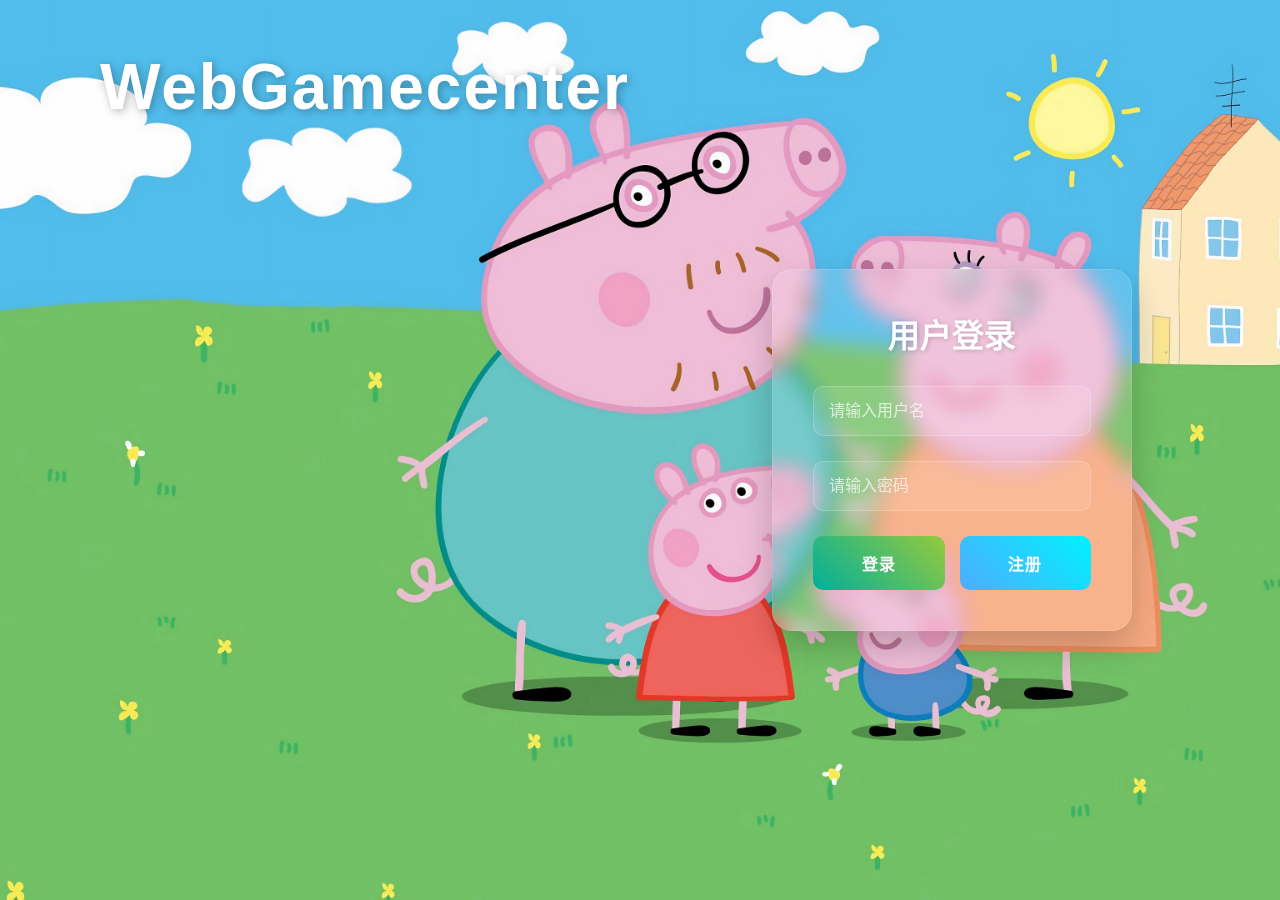
<file: index.html>
<!DOCTYPE html>
<html lang="zh-CN">
<head>
    <meta charset="UTF-8">
    <meta name="viewport" content="width=device-width, initial-scale=1.0">
    <title>登录界面</title>
    <link rel="stylesheet" href="style.css">
    <style>
        /* 模态框样式 */
        .modal {
            display: none;
            position: fixed;
            z-index: 1000;
            left: 0;
            top: 0;
            width: 100%;
            height: 100%;
            background-color: rgba(0, 0, 0, 0.5);
            backdrop-filter: blur(5px);
        }
        
        .modal-content {
            background: rgba(255, 255, 255, 0.1);
            backdrop-filter: blur(10px);
            margin: 10% auto;
            padding: 30px;
            width: 400px;
            border-radius: 20px;
            box-shadow: 0 15px 35px rgba(0, 0, 0, 0.2);
            border: 1px solid rgba(255, 255, 255, 0.1);
            animation: fadeIn 0.3s ease-out;
            position: relative;
        }
        
        .close {
            position: absolute;
            right: 20px;
            top: 15px;
            color: white;
            font-size: 28px;
            font-weight: bold;
            cursor: pointer;
        }
        
        .close:hover {
            color: rgba(255, 255, 255, 0.7);
        }
        
        @keyframes fadeIn {
            from {opacity: 0; transform: translateY(-20px);}
            to {opacity: 1; transform: translateY(0);}
        }
    </style>
</head>
<body>
    <h1 class="game-title">WebGamecenter</h1>
    <div class="login-container">
        <div class="login-box">
            <h2>用户登录</h2>
            <form class="login-form" id="loginForm">
                <div class="form-group">
                    <input type="text" id="username" placeholder="请输入用户名" required>
                </div>
                <div class="form-group">
                    <input type="password" id="password" placeholder="请输入密码" required>
                </div>
                <div class="button-group">
                    <button type="submit" class="login-btn">登录</button>
                    <button type="button" class="register-btn">注册</button>
                </div>
            </form>
            <script>
                document.getElementById('loginForm').addEventListener('submit', function(e) {
                    e.preventDefault();
                    const username = document.getElementById('username').value;
                    const password = document.getElementById('password').value;
                    
                    // 添加登录验证逻辑
                    // 检查是否是管理员账号
                    if (username === 'root' && password === 'root123') {
                        // 管理员账号，跳转到后台管理页面
                        window.location.href = 'admin.html';
                    } else {
                        // 普通用户，跳转到导航页面，并传递用户名参数
                        window.location.href = `navigation.html?username=${encodeURIComponent(username)}`;
                    }
                });
            </script>
        </div>
    </div>
    
    <!-- 注册模态框 -->
    <div id="registerModal" class="modal">
        <div class="modal-content">
            <span class="close">&times;</span>
            <h2>用户注册</h2>
            <form id="registerForm">
                <div class="form-group">
                    <input type="text" id="reg-username" placeholder="请输入用户名" required>
                </div>
                <div class="form-group">
                    <input type="password" id="reg-password" placeholder="请输入密码" required>
                </div>
                <div class="form-group">
                    <input type="email" id="reg-email" placeholder="请输入邮箱地址" required>
                </div>
                <div class="button-group">
                    <button type="submit" class="login-btn">提交注册</button>
                </div>
            </form>
        </div>
    </div>
    
    <script>
        // 获取模态框元素
        const modal = document.getElementById('registerModal');
        const closeBtn = document.querySelector('.close');
        const registerBtn = document.querySelector('.register-btn');
        
        // 点击注册按钮打开模态框
        registerBtn.addEventListener('click', function() {
            modal.style.display = 'block';
        });
        
        // 点击关闭按钮关闭模态框
        closeBtn.addEventListener('click', function() {
            modal.style.display = 'none';
        });
        
        // 点击模态框外部关闭模态框
        window.addEventListener('click', function(event) {
            if (event.target == modal) {
                modal.style.display = 'none';
            }
        });
        
        // 注册表单提交处理
        document.getElementById('registerForm').addEventListener('submit', function(e) {
            e.preventDefault();
            const username = document.getElementById('reg-username').value;
            const password = document.getElementById('reg-password').value;
            const email = document.getElementById('reg-email').value;
            
            // 这里可以添加注册验证逻辑和数据处理
            alert(`注册成功！\n用户名: ${username}\n邮箱: ${email}`);
            
            // 关闭模态框
            modal.style.display = 'none';
        });
    </script>
</body>
</html>
</file>
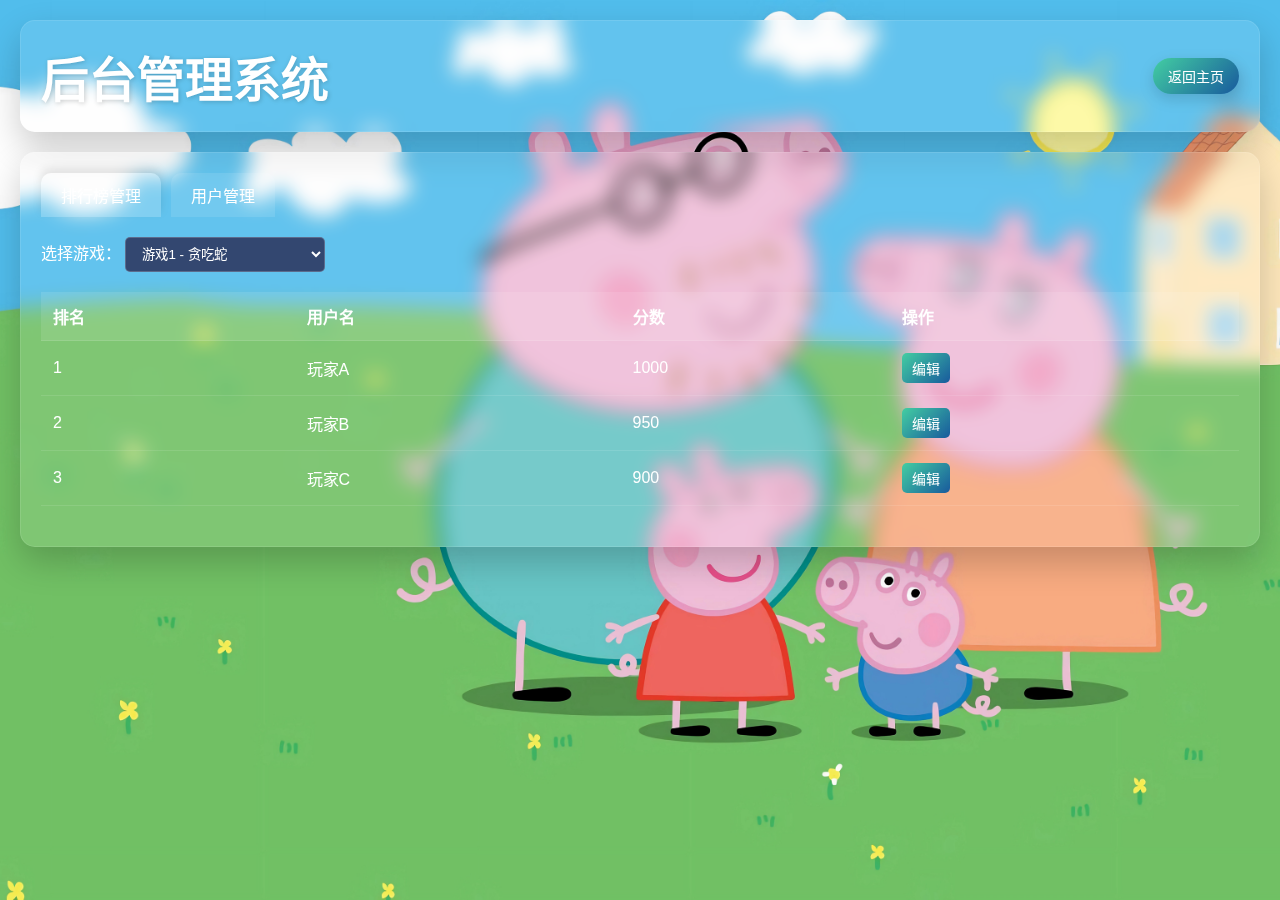
<file: admin.html>
<!DOCTYPE html>
<html lang="zh-CN">
<head>
    <meta charset="UTF-8">
    <meta name="viewport" content="width=device-width, initial-scale=1.0">
    <title>后台管理</title>
    <style>
        * {
            margin: 0;
            padding: 0;
            box-sizing: border-box;
        }

        body {
            font-family: 'Microsoft YaHei', sans-serif;
            background: url('background.jpeg') no-repeat center center fixed;
            background-size: cover;
            min-height: 100vh;
            padding: 20px;
            overflow-x: hidden;
        }

        .admin-container {
            display: grid;
            grid-template-columns: 1fr;
            gap: 20px;
            max-width: 1600px;
            margin: 0 auto;
            padding-bottom: 20px;
        }

        .admin-header {
            background: rgba(255, 255, 255, 0.1);
            backdrop-filter: blur(10px);
            padding: 20px;
            border-radius: 15px;
            box-shadow: 0 15px 35px rgba(0, 0, 0, 0.2);
            text-align: left;
            font-size: 24px;
            color: white;
            font-weight: 500;
            border: 1px solid rgba(255, 255, 255, 0.1);
            text-shadow: 1px 1px 5px rgba(0, 0, 0, 0.2);
            display: flex;
            justify-content: space-between;
            align-items: center;
        }

        .back-btn {
            background: linear-gradient(135deg, #43cea2, #185a9d);
            color: white;
            border: none;
            padding: 8px 15px;
            border-radius: 20px;
            cursor: pointer;
            font-size: 14px;
            transition: all 0.3s ease;
            box-shadow: 0 5px 15px rgba(0, 0, 0, 0.15);
        }

        .back-btn:hover {
            transform: translateY(-2px);
            box-shadow: 0 8px 20px rgba(0, 0, 0, 0.2);
        }

        .admin-section {
            background: rgba(255, 255, 255, 0.1);
            backdrop-filter: blur(10px);
            padding: 20px;
            border-radius: 15px;
            box-shadow: 0 15px 35px rgba(0, 0, 0, 0.2);
            border: 1px solid rgba(255, 255, 255, 0.1);
            color: white;
        }

        .admin-section h2 {
            margin-bottom: 20px;
            font-size: 20px;
            color: white;
            border-bottom: 1px solid rgba(255, 255, 255, 0.2);
            padding-bottom: 10px;
        }

        .tabs {
            display: flex;
            margin-bottom: 20px;
        }

        .tab-btn {
            background: rgba(255, 255, 255, 0.1);
            border: none;
            padding: 10px 20px;
            margin-right: 10px;
            border-radius: 10px 10px 0 0;
            cursor: pointer;
            color: white;
            font-size: 16px;
            transition: all 0.3s ease;
        }

        .tab-btn.active {
            background: rgba(255, 255, 255, 0.2);
            box-shadow: 0 -5px 10px rgba(0, 0, 0, 0.1);
        }

        .tab-content {
            display: none;
        }

        .tab-content.active {
            display: block;
        }

        table {
            width: 100%;
            border-collapse: collapse;
            margin-bottom: 20px;
        }

        th, td {
            padding: 12px;
            text-align: left;
            border-bottom: 1px solid rgba(255, 255, 255, 0.1);
        }

        th {
            background: rgba(255, 255, 255, 0.1);
            font-weight: 600;
        }

        .edit-btn, .save-btn {
            background: linear-gradient(135deg, #43cea2, #185a9d);
            color: white;
            border: none;
            padding: 5px 10px;
            border-radius: 5px;
            cursor: pointer;
            font-size: 14px;
            margin-right: 5px;
            transition: all 0.3s ease;
        }

        .edit-btn:hover, .save-btn:hover {
            transform: translateY(-2px);
            box-shadow: 0 5px 15px rgba(0, 0, 0, 0.1);
        }

        .user-list, .leaderboard-editor {
            max-height: 500px;
            overflow-y: auto;
        }

        input[type="text"], input[type="number"] {
            background: rgba(255, 255, 255, 0.1);
            border: 1px solid rgba(255, 255, 255, 0.2);
            padding: 8px 12px;
            border-radius: 5px;
            color: white;
            width: 200px;
        }

        .game-selector {
            margin-bottom: 20px;
        }

        .game-selector select {
            background: rgba(40, 40, 80, 0.8);
            border: 1px solid rgba(255, 255, 255, 0.2);
            padding: 8px 12px;
            border-radius: 5px;
            color: white;
            width: 200px;
        }
    </style>
</head>
<body>
    <div class="admin-container">
        <header class="admin-header">
            <h1>后台管理系统</h1>
            <button class="back-btn" onclick="window.location.href='navigation.html'">返回主页</button>
        </header>

        <section class="admin-section">
            <div class="tabs">
                <button class="tab-btn active" data-tab="leaderboard">排行榜管理</button>
                <button class="tab-btn" data-tab="users">用户管理</button>
            </div>

            <!-- 排行榜管理 -->
            <div id="leaderboard" class="tab-content active">
                <div class="game-selector">
                    <label for="game-select">选择游戏：</label>
                    <select id="game-select">
                        <option value="game1">游戏1 - 贪吃蛇</option>
                        <option value="game2">游戏2 - 扫雷</option>
                        <option value="game3">游戏3 - 俄罗斯方块</option>
                        <option value="game4">游戏4 - 射击训练</option>
                        <option value="game5">游戏5 - 平衡球</option>
                    </select>
                </div>

                <div class="leaderboard-editor">
                    <table id="leaderboard-table">
                        <thead>
                            <tr>
                                <th>排名</th>
                                <th>用户名</th>
                                <th>分数</th>
                                <th>操作</th>
                            </tr>
                        </thead>
                        <tbody>
                            <!-- 排行榜数据将通过JavaScript动态生成 -->
                        </tbody>
                    </table>
                </div>
            </div>

            <!-- 用户管理 -->
            <div id="users" class="tab-content">
                <div class="user-list">
                    <table id="user-table">
                        <thead>
                            <tr>
                                <th>ID</th>
                                <th>用户名</th>
                                <th>密码</th>
                                <th>邮箱</th>
                                <th>注册时间</th>
                            </tr>
                        </thead>
                        <tbody>
                            <!-- 用户数据将通过JavaScript动态生成 -->
                        </tbody>
                    </table>
                </div>
            </div>
        </section>
    </div>

    <script>
        // 模拟数据 - 实际应用中应该从服务器获取
        const leaderboardData = {
            game1: [
                { rank: 1, username: "玩家A", score: 1000 },
                { rank: 2, username: "玩家B", score: 950 },
                { rank: 3, username: "玩家C", score: 900 }
            ],
            game2: [
                { rank: 1, username: "玩家D", score: 880 },
                { rank: 2, username: "玩家E", score: 820 },
                { rank: 3, username: "玩家F", score: 780 }
            ],
            game3: [
                { rank: 1, username: "玩家G", score: 920 },
                { rank: 2, username: "玩家H", score: 850 },
                { rank: 3, username: "玩家I", score: 800 }
            ],
            game4: [
                { rank: 1, username: "玩家J", score: 960 },
                { rank: 2, username: "玩家K", score: 890 },
                { rank: 3, username: "玩家L", score: 840 }
            ],
            game5: [
                { rank: 1, username: "玩家M", score: 930 },
                { rank: 2, username: "玩家N", score: 870 },
                { rank: 3, username: "玩家O", score: 810 }
            ]
        };

        // 模拟用户数据
        const userData = [
            { id: 1, username: "user1", password: "password1", email: "user1@example.com", registerDate: "2023-01-15" },
            { id: 2, username: "user2", password: "password2", email: "user2@example.com", registerDate: "2023-02-20" },
            { id: 3, username: "user3", password: "password3", email: "user3@example.com", registerDate: "2023-03-10" },
            { id: 4, username: "user4", password: "password4", email: "user4@example.com", registerDate: "2023-04-05" },
            { id: 5, username: "user5", password: "password5", email: "user5@example.com", registerDate: "2023-05-12" }
        ];

        // 初始化页面
        document.addEventListener('DOMContentLoaded', function() {
            // 标签切换功能
            const tabBtns = document.querySelectorAll('.tab-btn');
            const tabContents = document.querySelectorAll('.tab-content');

            tabBtns.forEach(btn => {
                btn.addEventListener('click', function() {
                    const tabId = this.getAttribute('data-tab');
                    
                    // 移除所有活动类
                    tabBtns.forEach(btn => btn.classList.remove('active'));
                    tabContents.forEach(content => content.classList.remove('active'));
                    
                    // 添加活动类到当前标签
                    this.classList.add('active');
                    document.getElementById(tabId).classList.add('active');
                });
            });

            // 加载排行榜数据
            loadLeaderboardData('game1');
            
            // 游戏选择器事件
            document.getElementById('game-select').addEventListener('change', function() {
                loadLeaderboardData(this.value);
            });

            // 加载用户数据
            loadUserData();
        });

        // 加载排行榜数据
        function loadLeaderboardData(gameId) {
            const tableBody = document.querySelector('#leaderboard-table tbody');
            tableBody.innerHTML = '';
            
            leaderboardData[gameId].forEach((entry, index) => {
                const row = document.createElement('tr');
                row.innerHTML = `
                    <td>${entry.rank}</td>
                    <td>
                        <span class="display-value">${entry.username}</span>
                        <input type="text" class="edit-value" value="${entry.username}" style="display:none">
                    </td>
                    <td>
                        <span class="display-value">${entry.score}</span>
                        <input type="number" class="edit-value" value="${entry.score}" style="display:none">
                    </td>
                    <td>
                        <button class="edit-btn">编辑</button>
                        <button class="save-btn" style="display:none">保存</button>
                    </td>
                `;
                tableBody.appendChild(row);
                
                // 添加编辑功能
                const editBtn = row.querySelector('.edit-btn');
                const saveBtn = row.querySelector('.save-btn');
                const displayValues = row.querySelectorAll('.display-value');
                const editValues = row.querySelectorAll('.edit-value');
                
                editBtn.addEventListener('click', function() {
                    displayValues.forEach(val => val.style.display = 'none');
                    editValues.forEach(val => val.style.display = 'block');
                    editBtn.style.display = 'none';
                    saveBtn.style.display = 'inline-block';
                });
                
                saveBtn.addEventListener('click', function() {
                    const newUsername = editValues[0].value;
                    const newScore = parseInt(editValues[1].value);
                    
                    // 更新显示值
                    displayValues[0].textContent = newUsername;
                    displayValues[1].textContent = newScore;
                    
                    // 更新数据源
                    const gameId = document.getElementById('game-select').value;
                    const currentEntry = leaderboardData[gameId][index];
                    currentEntry.username = newUsername;
                    currentEntry.score = newScore;
                    
                    // 隐藏编辑界面
                    displayValues.forEach(val => val.style.display = 'block');
                    editValues.forEach(val => val.style.display = 'none');
                    editBtn.style.display = 'inline-block';
                    saveBtn.style.display = 'none';
                    
                    // 提示保存成功
                    alert('排行榜数据已更新！');
                });
            });
        }
        
        // 加载用户数据
        function loadUserData() {
            const tableBody = document.querySelector('#user-table tbody');
            tableBody.innerHTML = '';
            
            userData.forEach(user => {
                const row = document.createElement('tr');
                row.innerHTML = `
                    <td>${user.id}</td>
                    <td>${user.username}</td>
                    <td>${user.password}</td>
                    <td>${user.email}</td>
                    <td>${user.registerDate}</td>
                `;
                tableBody.appendChild(row);
            });
        }
    </script>
</body>
</html>
</file>
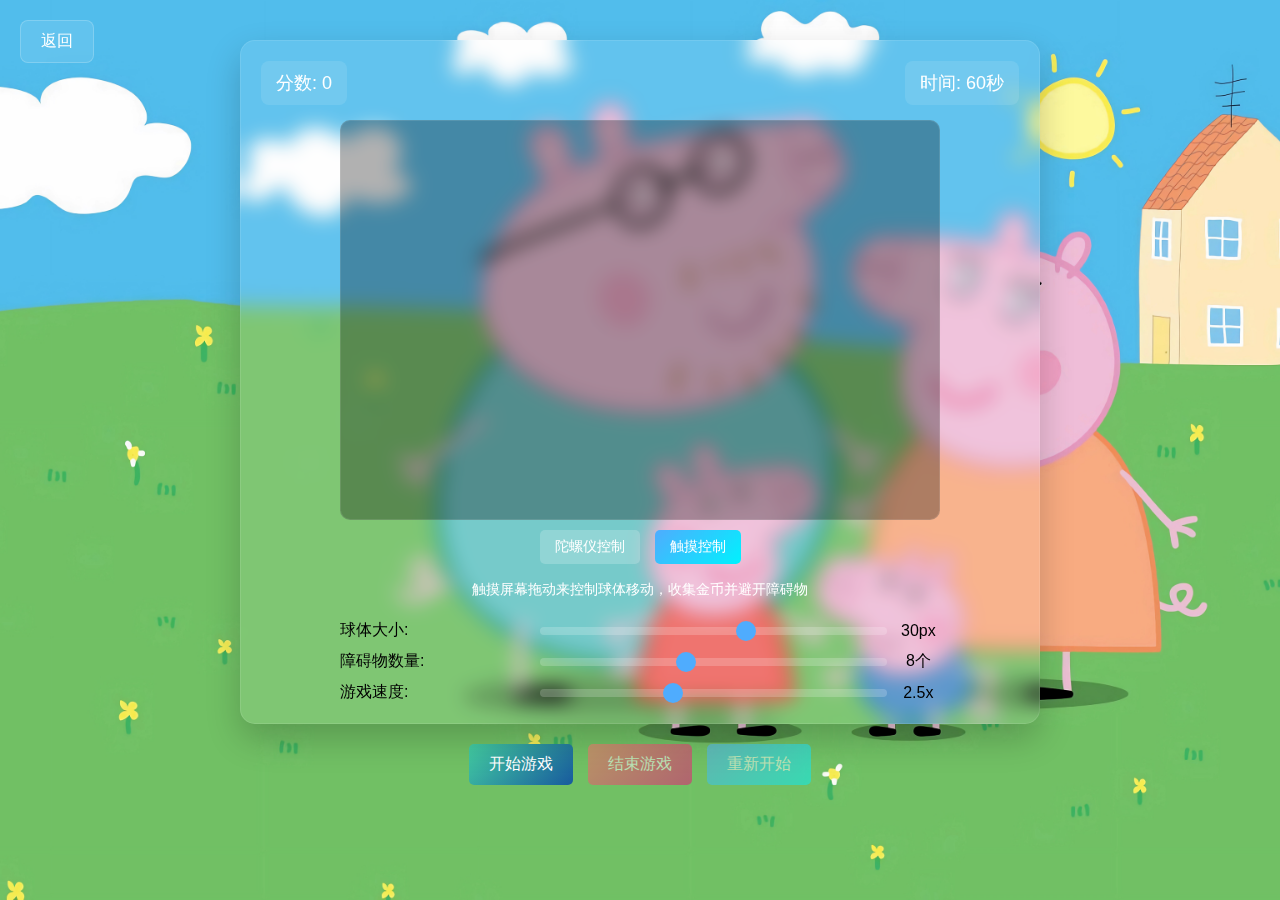
<file: balance-ball.html>
<!DOCTYPE html>
<html lang="zh">
<head>
    <meta charset="UTF-8">
    <meta name="viewport" content="width=device-width, initial-scale=1.0">
    <title>平衡球游戏</title>
    <link rel="stylesheet" href="game-common.css">
    <style>
        .game-container {
            width: 80%;
            max-width: 800px;
            display: flex;
            flex-direction: column;
            align-items: center;
        }

        .game-board {
            width: 600px;
            height: 400px;
            background: rgba(0, 0, 0, 0.3);
            border-radius: 10px;
            position: relative;
            overflow: hidden;
            border: 1px solid rgba(255, 255, 255, 0.1);
        }

        .ball {
            position: absolute;
            width: 30px;
            height: 30px;
            background: radial-gradient(circle, #5eafff 0%, #0078ff 70%, #004a99 100%);
            border-radius: 50%;
            box-shadow: 0 0 10px rgba(0, 120, 255, 0.7);
            transform: translate(-50%, -50%);
            z-index: 10;
        }

        .obstacle {
            position: absolute;
            background: rgba(255, 0, 0, 0.7);
            border-radius: 5px;
            box-shadow: 0 0 5px rgba(255, 0, 0, 0.5);
        }

        .coin {
            position: absolute;
            width: 20px;
            height: 20px;
            background: radial-gradient(circle, #ffee5e 0%, #ffcc00 70%, #b38f00 100%);
            border-radius: 50%;
            box-shadow: 0 0 10px rgba(255, 204, 0, 0.7);
            transform: translate(-50%, -50%);
            z-index: 5;
        }

        .game-controls {
            display: flex;
            justify-content: center;
            gap: 15px;
            margin-top: 20px;
            width: 100%;
        }

        .control-btn {
            padding: 10px 20px;
            border: none;
            border-radius: 5px;
            font-size: 16px;
            cursor: pointer;
            transition: all 0.3s ease;
            color: white;
        }

        .control-btn:disabled {
            opacity: 0.5;
            cursor: not-allowed;
        }

        .difficulty-settings {
            display: flex;
            flex-direction: column;
            gap: 10px;
            margin-top: 20px;
            width: 100%;
            max-width: 600px;
        }

        .setting-group {
            display: flex;
            justify-content: space-between;
            align-items: center;
        }

        .setting-label {
            font-size: 16px;
            width: 200px;
        }

        .setting-control {
            flex-grow: 1;
            display: flex;
            align-items: center;
            gap: 10px;
        }

        input[type="range"] {
            width: 100%;
            height: 8px;
            -webkit-appearance: none;
            background: rgba(255, 255, 255, 0.2);
            border-radius: 5px;
            outline: none;
        }

        input[type="range"]::-webkit-slider-thumb {
            -webkit-appearance: none;
            width: 20px;
            height: 20px;
            border-radius: 50%;
            background: #4facfe;
            cursor: pointer;
        }

        .value-display {
            width: 50px;
            text-align: center;
            font-size: 16px;
        }

        .control-mode {
            display: flex;
            justify-content: center;
            gap: 15px;
            margin-top: 10px;
            width: 100%;
        }

        .mode-btn {
            padding: 8px 15px;
            border: none;
            border-radius: 5px;
            font-size: 14px;
            cursor: pointer;
            transition: all 0.3s ease;
            color: white;
            background: rgba(255, 255, 255, 0.2);
        }

        .mode-btn.active {
            background: linear-gradient(135deg, #4facfe, #00f2fe);
        }

        .controls-info {
            color: white;
            text-align: center;
            margin-top: 15px;
            font-size: 14px;
            line-height: 1.5;
        }

        @media (max-width: 768px) {
            .game-container {
                width: 95%;
            }
            .game-board {
                width: 100%;
                height: 300px;
            }
        }
    </style>
</head>
<body>
    <button class="back-btn" onclick="window.location.href='navigation.html'">返回</button>
    <div class="game-container">
        <div class="game-info">
            <div class="info-box">分数: <span id="score">0</span></div>
            <div class="info-box">时间: <span id="timer">60</span>秒</div>
        </div>
        <div class="game-board" id="gameBoard"></div>
        <div class="control-mode">
            <button class="mode-btn active" id="gyroBtn">陀螺仪控制</button>
            <button class="mode-btn" id="touchBtn">触摸控制</button>
        </div>
        <div class="controls-info" id="controlsInfo">
            倾斜设备来控制球体移动，收集金币并避开障碍物
        </div>
        <div class="difficulty-settings">
            <div class="setting-group">
                <div class="setting-label">球体大小:</div>
                <div class="setting-control">
                    <input type="range" id="ballSizeRange" min="15" max="40" value="30">
                    <div class="value-display"><span id="ballSizeValue">30</span>px</div>
                </div>
            </div>
            <div class="setting-group">
                <div class="setting-label">障碍物数量:</div>
                <div class="setting-control">
                    <input type="range" id="obstacleCountRange" min="3" max="15" value="8">
                    <div class="value-display"><span id="obstacleCountValue">8</span>个</div>
                </div>
            </div>
            <div class="setting-group">
                <div class="setting-label">游戏速度:</div>
                <div class="setting-control">
                    <input type="range" id="gameSpeedRange" min="1" max="5" step="0.5" value="2.5">
                    <div class="value-display"><span id="gameSpeedValue">2.5</span>x</div>
                </div>
            </div>
        </div>
    </div>
    <div class="game-controls">
        <button class="control-btn start-btn" id="startBtn">开始游戏</button>
        <button class="control-btn end-btn" id="endBtn" disabled>结束游戏</button>
        <button class="control-btn restart-btn" id="restartBtn" disabled>重新开始</button>
    </div>

    <script>
        // DOM 元素
        const gameBoard = document.getElementById('gameBoard');
        const scoreElement = document.getElementById('score');
        const timerElement = document.getElementById('timer');
        const startBtn = document.getElementById('startBtn');
        const endBtn = document.getElementById('endBtn');
        const restartBtn = document.getElementById('restartBtn');
        const ballSizeRange = document.getElementById('ballSizeRange');
        const ballSizeValue = document.getElementById('ballSizeValue');
        const obstacleCountRange = document.getElementById('obstacleCountRange');
        const obstacleCountValue = document.getElementById('obstacleCountValue');
        const gameSpeedRange = document.getElementById('gameSpeedRange');
        const gameSpeedValue = document.getElementById('gameSpeedValue');
        const gyroBtn = document.getElementById('gyroBtn');
        const touchBtn = document.getElementById('touchBtn');
        const controlsInfo = document.getElementById('controlsInfo');

        // 游戏状态
        let score = 0;
        let timeLeft = 60;
        let gameStarted = false;
        let timerInterval = null;
        let animationFrameId = null;
        let lastTimestamp = 0;
        let ballSize = 30;
        let obstacleCount = 8;
        let gameSpeed = 2.5;
        let useGyro = true;
        let ball = null;
        let obstacles = [];
        let coins = [];
        let gyroSupported = false;
        let gyroData = { x: 0, y: 0 };
        let touchData = { x: null, y: null };

        // 检测设备是否支持陀螺仪
        function checkGyroSupport() {
            return new Promise((resolve) => {
                if (window.DeviceOrientationEvent) {
                    // 对于iOS 13+，需要请求权限
                    if (typeof DeviceOrientationEvent.requestPermission === 'function') {
                        resolve('ios');
                    } else {
                        // 其他支持陀螺仪的设备
                        window.addEventListener('deviceorientation', function(event) {
                            if (event.beta !== null && event.gamma !== null) {
                                resolve('supported');
                            } else {
                                resolve('not-supported');
                            }
                        }, { once: true });
                        
                        // 如果5秒内没有收到陀螺仪事件，则认为不支持
                        setTimeout(() => {
                            resolve('not-supported');
                        }, 5000);
                    }
                } else {
                    resolve('not-supported');
                }
            });
        }

        // 请求iOS设备的陀螺仪权限
        async function requestIOSPermission() {
            try {
                const response = await DeviceOrientationEvent.requestPermission();
                return response === 'granted';
            } catch (error) {
                console.error('获取陀螺仪权限失败:', error);
                return false;
            }
        }

        // 初始化陀螺仪
        async function initGyro() {
            const gyroStatus = await checkGyroSupport();
            
            if (gyroStatus === 'ios') {
                gyroBtn.addEventListener('click', async function() {
                    const granted = await requestIOSPermission();
                    if (granted) {
                        setupGyroListeners();
                        gyroSupported = true;
                    } else {
                        alert('未获得陀螺仪权限，将使用触摸控制');
                        switchToTouchControl();
                    }
                });
            } else if (gyroStatus === 'supported') {
                setupGyroListeners();
                gyroSupported = true;
            } else {
                // 设备不支持陀螺仪，默认使用触摸控制
                switchToTouchControl();
            }
        }

        // 设置陀螺仪监听器
        function setupGyroListeners() {
            window.addEventListener('deviceorientation', function(event) {
                // gamma是左右倾斜，beta是前后倾斜
                gyroData.x = event.gamma;
                gyroData.y = event.beta;
            });
        }

        // 切换到触摸控制
        function switchToTouchControl() {
            useGyro = false;
            gyroBtn.classList.remove('active');
            touchBtn.classList.add('active');
            controlsInfo.textContent = '触摸屏幕拖动来控制球体移动，收集金币并避开障碍物';
        }

        // 设置触摸监听器
        function setupTouchListeners() {
            gameBoard.addEventListener('touchstart', handleTouchStart);
            gameBoard.addEventListener('touchmove', handleTouchMove);
            gameBoard.addEventListener('touchend', handleTouchEnd);
        }

        function handleTouchStart(e) {
            if (!gameStarted) return;
            e.preventDefault();
            const touch = e.touches[0];
            const rect = gameBoard.getBoundingClientRect();
            touchData.x = touch.clientX - rect.left;
            touchData.y = touch.clientY - rect.top;
        }

        function handleTouchMove(e) {
            if (!gameStarted) return;
            e.preventDefault();
            const touch = e.touches[0];
            const rect = gameBoard.getBoundingClientRect();
            touchData.x = touch.clientX - rect.left;
            touchData.y = touch.clientY - rect.top;
        }

        function handleTouchEnd() {
            touchData.x = null;
            touchData.y = null;
        }

        // 更新设置显示
        ballSizeRange.addEventListener('input', function() {
            ballSize = parseInt(this.value);
            ballSizeValue.textContent = ballSize;
        });

        obstacleCountRange.addEventListener('input', function() {
            obstacleCount = parseInt(this.value);
            obstacleCountValue.textContent = obstacleCount;
        });

        gameSpeedRange.addEventListener('input', function() {
            gameSpeed = parseFloat(this.value);
            gameSpeedValue.textContent = gameSpeed;
        });

        // 控制模式切换
        gyroBtn.addEventListener('click', function() {
            if (!gyroSupported) {
                alert('您的设备不支持陀螺仪控制，将使用触摸控制');
                return;
            }
            useGyro = true;
            gyroBtn.classList.add('active');
            touchBtn.classList.remove('active');
            controlsInfo.textContent = '倾斜设备来控制球体移动，收集金币并避开障碍物';
        });

        touchBtn.addEventListener('click', function() {
            useGyro = false;
            gyroBtn.classList.remove('active');
            touchBtn.classList.add('active');
            controlsInfo.textContent = '触摸屏幕拖动来控制球体移动，收集金币并避开障碍物';
        });

        // 创建球体
        function createBall() {
            // 移除现有球体
            if (ball) {
                gameBoard.removeChild(ball);
            }
            
            ball = document.createElement('div');
            ball.className = 'ball';
            ball.style.width = ballSize + 'px';
            ball.style.height = ballSize + 'px';
            
            // 初始位置在游戏板中央
            const boardWidth = gameBoard.clientWidth;
            const boardHeight = gameBoard.clientHeight;
            ball.style.left = (boardWidth / 2) + 'px';
            ball.style.top = (boardHeight / 2) + 'px';
            
            gameBoard.appendChild(ball);
            
            return {
                x: boardWidth / 2,
                y: boardHeight / 2,
                width: ballSize,
                height: ballSize,
                element: ball,
                vx: 0,
                vy: 0
            };
        }

        // 创建障碍物
        function createObstacles() {
            // 清除现有障碍物
            obstacles.forEach(obstacle => {
                if (obstacle.element && obstacle.element.parentNode) {
                    gameBoard.removeChild(obstacle.element);
                }
            });
            obstacles = [];
            
            const boardWidth = gameBoard.clientWidth;
            const boardHeight = gameBoard.clientHeight;
            
            for (let i = 0; i < obstacleCount; i++) {
                const width = Math.random() * 60 + 40; // 40-100px
                const height = Math.random() * 60 + 40; // 40-100px
                
                // 确保障害物不会生成在中央区域（球的初始位置）
                let x, y;
                const centerX = boardWidth / 2;
                const centerY = boardHeight / 2;
                const safeRadius = 100; // 中央安全区域半径
                
                do {
                    x = Math.random() * (boardWidth - width);
                    y = Math.random() * (boardHeight - height);
                } while (Math.sqrt(Math.pow(x + width/2 - centerX, 2) + Math.pow(y + height/2 - centerY, 2)) < safeRadius);
                
                const obstacle = document.createElement('div');
                obstacle.className = 'obstacle';
                obstacle.style.width = width + 'px';
                obstacle.style.height = height + 'px';
                obstacle.style.left = x + 'px';
                obstacle.style.top = y + 'px';
                
                gameBoard.appendChild(obstacle);
                
                obstacles.push({
                    x: x,
                    y: y,
                    width: width,
                    height: height,
                    element: obstacle
                });
            }
        }

        // 创建金币
        function createCoin() {
            const boardWidth = gameBoard.clientWidth;
            const boardHeight = gameBoard.clientHeight;
            const coinSize = 20;
            
            // 尝试找到一个不与障碍物重叠的位置
            let x, y;
            let validPosition = false;
            let attempts = 0;
            const maxAttempts = 50;
            
            while (!validPosition && attempts < maxAttempts) {
                x = Math.random() * (boardWidth - coinSize);
                y = Math.random() * (boardHeight - coinSize);
                validPosition = true;
                
                // 检查是否与障碍物重叠
                for (const obstacle of obstacles) {
                    if (x < obstacle.x + obstacle.width &&
                        x + coinSize > obstacle.x &&
                        y < obstacle.y + obstacle.height &&
                        y + coinSize > obstacle.y) {
                        validPosition = false;
                        break;
                    }
                }
                
                attempts++;
            }
            
            if (!validPosition) {
                // 如果找不到合适位置，就放在一个默认位置
                x = boardWidth / 2;
                y = boardHeight / 4;
            }
            
            const coin = document.createElement('div');
            coin.className = 'coin';
            coin.style.left = x + 'px';
            coin.style.top = y + 'px';
            
            gameBoard.appendChild(coin);
            
            coins.push({
                x: x,
                y: y,
                width: coinSize,
                height: coinSize,
                element: coin
            });
        }

        // 检测碰撞
        function checkCollision(obj1, obj2) {
            return obj1.x < obj2.x + obj2.width &&
                   obj1.x + obj1.width > obj2.x &&
                   obj1.y < obj2.y + obj2.height &&
                   obj1.y + obj1.height > obj2.y;
        }

        // 更新球体位置
        function updateBallPosition(timestamp) {
            if (!lastTimestamp) {
                lastTimestamp = timestamp;
            }
            
            const deltaTime = (timestamp - lastTimestamp) / 1000; // 转换为秒
            lastTimestamp = timestamp;
            
            if (!ball || !gameStarted) return;
            
            const boardWidth = gameBoard.clientWidth;
            const boardHeight = gameBoard.clientHeight;
            
            // 根据控制模式更新球的速度
            if (useGyro && gyroSupported) {
                // 陀螺仪控制
                // 限制陀螺仪数据范围
                const maxTilt = 30;
                const clampedX = Math.max(-maxTilt, Math.min(maxTilt, gyroData.x));
                const clampedY = Math.max(-maxTilt, Math.min(maxTilt, gyroData.y));
                
                // 将倾斜角度转换为速度
                ball.vx = (clampedX / maxTilt) * 300 * gameSpeed * deltaTime;
                ball.vy = (clampedY / maxTilt) * 300 * gameSpeed * deltaTime;
            } else if (touchData.x !== null && touchData.y !== null) {
                // 触摸控制 - 球体会跟随触摸点移动
                const targetX = touchData.x;
                const targetY = touchData.y;
                
                // 计算球体当前位置与目标位置的差距
                const dx = targetX - ball.x;
                const dy = targetY - ball.y;
                
                // 根据差距计算速度，使用缓动效果
                ball.vx = dx * 5 * gameSpeed * deltaTime;
                ball.vy = dy * 5 * gameSpeed * deltaTime;
            } else {
                // 如果没有输入，球体会慢慢停下来
                ball.vx *= 0.95;
                ball.vy *= 0.95;
            }
            
            // 更新球体位置
            ball.x += ball.vx;
            ball.y += ball.vy;
            
            // 边界检测
            if (ball.x < ball.width / 2) {
                ball.x = ball.width / 2;
                ball.vx = 0;
            } else if (ball.x > boardWidth - ball.width / 2) {
                ball.x = boardWidth - ball.width / 2;
                ball.vx = 0;
            }
            
            if (ball.y < ball.height / 2) {
                ball.y = ball.height / 2;
                ball.vy = 0;
            } else if (ball.y > boardHeight - ball.height / 2) {
                ball.y = boardHeight - ball.height / 2;
                ball.vy = 0;
            }
            
            // 更新DOM元素位置
            ball.element.style.left = ball.x + 'px';
            ball.element.style.top = ball.y + 'px';
            
            // 检测与障碍物的碰撞
            for (const obstacle of obstacles) {
                if (checkCollision(ball, obstacle)) {
                    // 碰到障碍物，游戏结束
                    endGame(false);
                    return;
                }
            }
            
            // 检测与金币的碰撞
            for (let i = coins.length - 1; i >= 0; i--) {
                const coin = coins[i];
                if (checkCollision(ball, coin)) {
                    // 收集金币
                    gameBoard.removeChild(coin.element);
                    coins.splice(i, 1);
                    score += 10;
                    scoreElement.textContent = score;
                    
                    // 创建新金币
                    createCoin();
                }
            }
        }

        // 游戏循环
        function gameLoop(timestamp) {
            if (!gameStarted) return;
            
            updateBallPosition(timestamp);
            
            animationFrameId = requestAnimationFrame(gameLoop);
        }

        // 开始游戏
        function startGame() {
            if (gameStarted) return;
            
            // 清理现有游戏元素
            if (ball && ball.element && ball.element.parentNode) {
                gameBoard.removeChild(ball.element);
                ball = null;
            }
            
            // 重置游戏状态
            score = 0;
            timeLeft = 60;
            scoreElement.textContent = score;
            timerElement.textContent = timeLeft;
            
            // 创建游戏元素
            ball = createBall();
            createObstacles();
            
            // 清除现有金币
            coins.forEach(coin => {
                if (coin.element && coin.element.parentNode) {
                    gameBoard.removeChild(coin.element);
                }
            });
            coins = [];
            
            // 创建初始金币
            createCoin();
            
            // 设置游戏控制
            gameStarted = true;
            startBtn.disabled = true;
            endBtn.disabled = false;
            restartBtn.disabled = false;
            
            // 禁用设置
            ballSizeRange.disabled = true;
            obstacleCountRange.disabled = true;
            gameSpeedRange.disabled = true;
            
            // 启动计时器
            timerInterval = setInterval(() => {
                timeLeft--;
                timerElement.textContent = timeLeft;
                
                if (timeLeft <= 0) {
                    endGame(true);
                }
            }, 1000);
            
            // 启动游戏循环
            lastTimestamp = 0;
            animationFrameId = requestAnimationFrame(gameLoop);
        }

        // 结束游戏
        function endGame(timeUp) {
            if (!gameStarted) return;
            
            gameStarted = false;
            
            // 停止计时器和动画
            clearInterval(timerInterval);
            cancelAnimationFrame(animationFrameId);
            
            // 更新按钮状态
            startBtn.disabled = false;
            endBtn.disabled = true;
            restartBtn.disabled = false;
            
            // 启用设置
            ballSizeRange.disabled = false;
            obstacleCountRange.disabled = false;
            gameSpeedRange.disabled = false;
            
            // 显示游戏结果
            if (timeUp) {
                alert(`游戏结束！您的得分是: ${score}`);
            } else {
                alert(`碰到障碍物，游戏结束！您的得分是: ${score}`);
            }
        }

        // 重新开始游戏
        function restartGame() {
            startGame();
        }

        // 初始化游戏
        function initGame() {
            // 设置控制按钮事件
            startBtn.addEventListener('click', startGame);
            endBtn.addEventListener('click', () => endGame(false));
            restartBtn.addEventListener('click', restartGame);
            
            // 初始化陀螺仪
            initGyro();
            
            // 设置触摸监听器
            setupTouchListeners();
        }

        // 当页面加载完成后初始化游戏
        window.addEventListener('DOMContentLoaded', initGame);
        // 确保在load事件中也调用初始化函数，以防DOMContentLoaded事件已经错过
        window.addEventListener('load', initGame);
    </script>
</body>
</html>
</file>
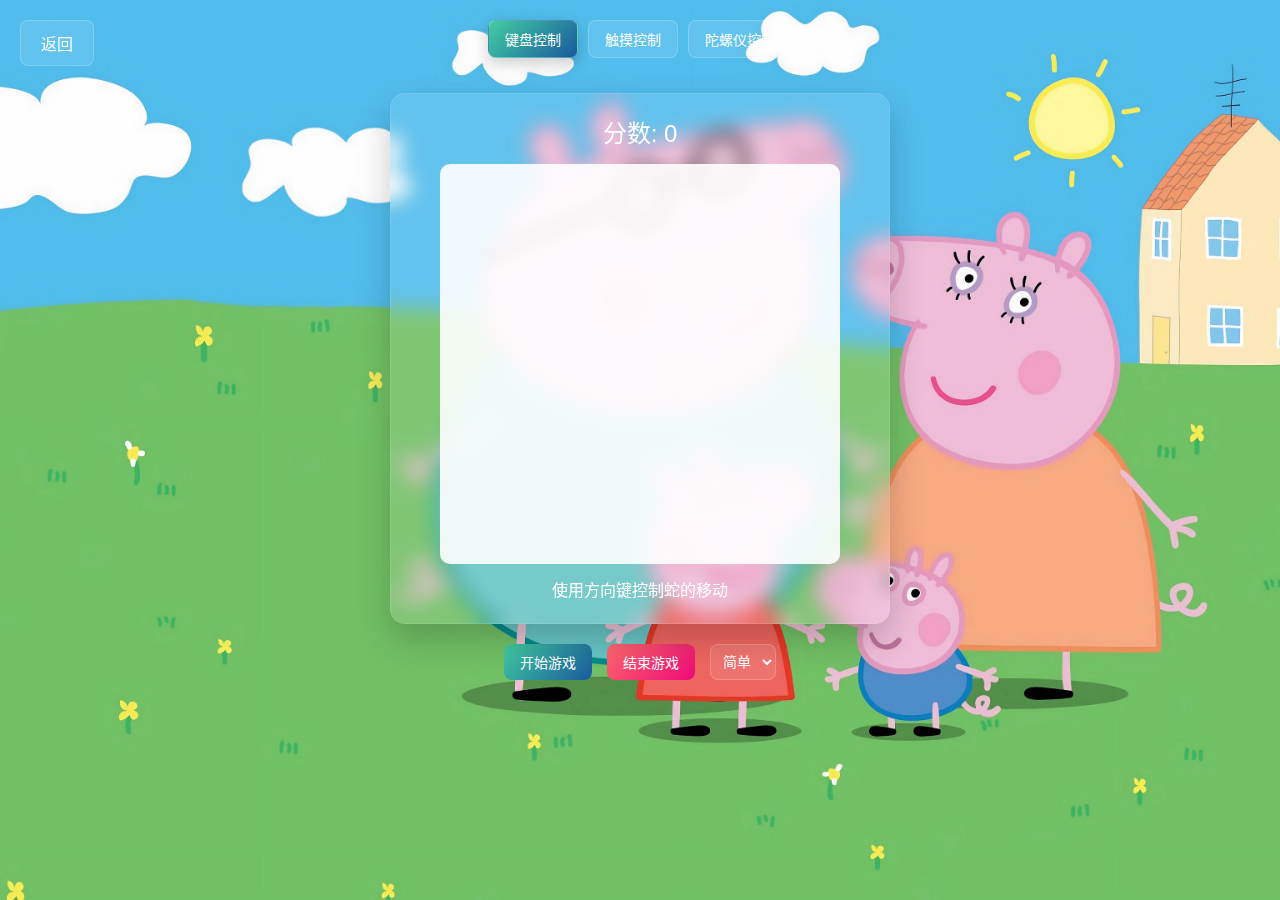
<file: combined-snake.html>
<!DOCTYPE html>
<html lang="zh-CN">
<head>
    <meta charset="UTF-8">
    <meta name="viewport" content="width=device-width, initial-scale=1.0, maximum-scale=1.0, user-scalable=no">
    <title>贪吃蛇游戏</title>
    <link rel="stylesheet" href="game-common.css">
    <style>
        * {
            touch-action: none;
        }

        .mode-controls {
            display: flex;
            justify-content: center;
            gap: 10px;
            margin-bottom: 15px;
        }

        .mode-btn {
            padding: 8px 16px;
            border: none;
            border-radius: 8px;
            font-size: 14px;
            cursor: pointer;
            transition: all 0.3s ease;
            color: white;
            font-weight: 500;
            background: rgba(255, 255, 255, 0.1);
            border: 1px solid rgba(255, 255, 255, 0.2);
        }

        .mode-btn.active {
            background: linear-gradient(135deg, #43cea2, #185a9d);
            box-shadow: 0 5px 15px rgba(0, 0, 0, 0.2);
        }

        .canvas-container {
            width: 100%;
            display: flex;
            justify-content: center;
        }

        canvas {
            background: rgba(255, 255, 255, 0.9);
            border-radius: 10px;
        }

        canvas {
            background: rgba(255, 255, 255, 0.9);
            border-radius: 10px;
            width: 100%;
            max-width: 400px;
            height: auto;
        }

        .score {
            color: white;
            font-size: 24px;
            margin-bottom: 15px;
            text-align: center;
        }

        .game-controls {
            display: flex;
            gap: 15px;
            margin-bottom: 20px;
            align-items: center;
            justify-content: center;
            flex-wrap: wrap;
        }

        .control-btn {
            padding: 8px 16px;
            border: none;
            border-radius: 8px;
            font-size: 14px;
            cursor: pointer;
            transition: all 0.3s ease;
            color: white;
            font-weight: 500;
        }

        .start-btn { background: linear-gradient(135deg, #43cea2, #185a9d); }
        .end-btn { background: linear-gradient(135deg, #ff6b6b, #ee0979); }

        .control-btn:hover {
            transform: translateY(-2px);
            box-shadow: 0 5px 15px rgba(0, 0, 0, 0.2);
        }

        .difficulty-select {
            padding: 8px;
            border-radius: 8px;
            border: 1px solid rgba(255, 255, 255, 0.2);
            background: rgba(255, 255, 255, 0.1);
            color: white;
            cursor: pointer;
        }

        .difficulty-select option {
            background: #1a2a6c;
            color: white;
        }

        .controls-info {
            color: white;
            text-align: center;
            margin-top: 15px;
            font-size: 16px;
            line-height: 1.5;
        }

        @media (max-width: 768px) {
            .game-container {
                width: 95%;
            }
        }
    </style>
</head>
<body>
    <button class="back-btn" onclick="window.location.href='navigation.html'">返回</button>
    <div class="mode-controls">
        <button class="mode-btn active" id="keyboardMode">键盘控制</button>
        <button class="mode-btn" id="touchMode">触摸控制</button>
        <button class="mode-btn" id="gyroMode">陀螺仪控制</button>
    </div>
    <div class="game-container">
        <div class="score">分数: <span id="scoreValue">0</span></div>
        <div class="canvas-container">
            <canvas id="gameCanvas" width="400" height="400"></canvas>
        </div>
        <div class="controls-info">使用方向键控制蛇的移动</div>
    </div>
    <div class="game-controls">
        <button class="control-btn start-btn" id="startBtn">开始游戏</button>
        <button class="control-btn end-btn" id="endBtn" disabled>结束游戏</button>
        <select class="difficulty-select" id="difficultySelect">
            <option value="easy">简单</option>
            <option value="medium">中等</option>
            <option value="hard">困难</option>
        </select>
    </div>

    <script>
        // 游戏配置
        const gridSize = 20;
        const gameSpeed = {
            easy: 150,
            medium: 100,
            hard: 50
        };

        // 初始化画布
        const gameCanvas = document.getElementById('gameCanvas');
        const gameCtx = gameCanvas.getContext('2d');

        // 游戏状态
        let game = {
            snake: [{ x: 10, y: 10 }],
            food: { x: 15, y: 15 },
            dx: 0,
            dy: 0,
            score: 0,
            tileCount: gameCanvas.width / gridSize
        };

        // 控制模式
        let controlMode = 'keyboard'; // 默认为键盘控制

        let gameLoop;
        let currentSpeed = gameSpeed.medium;
        let isGameRunning = false;

        // 游戏控制
        function setGameSpeed(difficulty) {
            currentSpeed = gameSpeed[difficulty];
            if (isGameRunning) {
                clearInterval(gameLoop);
                gameLoop = setInterval(updateGame, currentSpeed);
            }
        }

        function startGame() {
            if (!isGameRunning) {
                resetGame();
                isGameRunning = true;
                gameLoop = setInterval(updateGame, currentSpeed);
                document.getElementById('startBtn').disabled = true;
                document.getElementById('endBtn').disabled = false;
                document.getElementById('difficultySelect').disabled = true;
            }
        }

        function endGame() {
            clearInterval(gameLoop);
            isGameRunning = false;
            document.getElementById('startBtn').disabled = false;
            document.getElementById('endBtn').disabled = true;
            document.getElementById('difficultySelect').disabled = false;
        }

        function resetGame() {
            game = {
                snake: [{ x: 10, y: 10 }],
                food: { x: 15, y: 15 },
                dx: 0,
                dy: 0,
                score: 0,
                tileCount: gameCanvas.width / gridSize
            };

            document.getElementById('scoreValue').textContent = '0';
        }

        // 游戏逻辑
        function updateGame() {
            // 移动蛇
            const head = { x: game.snake[0].x + game.dx, y: game.snake[0].y + game.dy };

            // 检查是否吃到食物
            if (head.x === game.food.x && head.y === game.food.y) {
                // 根据难度级别设置不同的得分
                const difficulty = document.getElementById('difficultySelect').value;
                if (difficulty === 'easy') {
                    game.score += 10;
                } else if (difficulty === 'medium') {
                    game.score += 20;
                } else if (difficulty === 'hard') {
                    game.score += 30;
                }
                document.getElementById('scoreValue').textContent = game.score;
                generateFood(game);
            } else {
                game.snake.pop();
            }

            // 检查碰撞
            if (checkCollision(game, head)) {
                endGame();
                alert(`游戏结束！得分：${game.score}`);
                return;
            }

            game.snake.unshift(head);
            drawGame();
        }

        function checkCollision(game, head) {
            // 检查墙壁碰撞
            if (head.x < 0 || head.x >= game.tileCount || head.y < 0 || head.y >= game.tileCount) {
                return true;
            }

            // 检查自身碰撞
            for (let i = 1; i < game.snake.length; i++) {
                if (head.x === game.snake[i].x && head.y === game.snake[i].y) {
                    return true;
                }
            }

            return false;
        }

        function generateFood(game) {
            game.food.x = Math.floor(Math.random() * game.tileCount);
            game.food.y = Math.floor(Math.random() * game.tileCount);

            // 确保食物不会生成在蛇身上
            game.snake.forEach(segment => {
                if (segment.x === game.food.x && segment.y === game.food.y) {
                    generateFood(game);
                }
            });
        }

        function drawGame() {
            // 清空画布
            gameCtx.fillStyle = 'rgba(255, 255, 255, 0.9)';
            gameCtx.fillRect(0, 0, gameCanvas.width, gameCanvas.height);

            // 绘制蛇
            gameCtx.fillStyle = '#4CAF50';
            game.snake.forEach(segment => {
                gameCtx.fillRect(segment.x * gridSize, segment.y * gridSize, gridSize - 2, gridSize - 2);
            });

            // 绘制食物
            gameCtx.fillStyle = '#FF5252';
            gameCtx.fillRect(game.food.x * gridSize, game.food.y * gridSize, gridSize - 2, gridSize - 2);
        }

        // 键盘控制
        document.addEventListener('keydown', (event) => {
            if (!isGameRunning || controlMode !== 'keyboard') return;

            switch (event.key) {
                case 'ArrowUp':
                    if (game.dy !== 1) { game.dx = 0; game.dy = -1; }
                    break;
                case 'ArrowDown':
                    if (game.dy !== -1) { game.dx = 0; game.dy = 1; }
                    break;
                case 'ArrowLeft':
                    if (game.dx !== 1) { game.dx = -1; game.dy = 0; }
                    break;
                case 'ArrowRight':
                    if (game.dx !== -1) { game.dx = 1; game.dy = 0; }
                    break;
            }
        });

        // 触摸控制
        let touchStartX = 0;
        let touchStartY = 0;

        gameCanvas.addEventListener('touchstart', (e) => {
            if (!isGameRunning || controlMode !== 'touch') return;
            touchStartX = e.touches[0].clientX;
            touchStartY = e.touches[0].clientY;
        });

        gameCanvas.addEventListener('touchmove', (e) => {
            if (!isGameRunning || controlMode !== 'touch') return;
            e.preventDefault();

            const touchEndX = e.touches[0].clientX;
            const touchEndY = e.touches[0].clientY;
            const dx = touchEndX - touchStartX;
            const dy = touchEndY - touchStartY;

            if (Math.abs(dx) > Math.abs(dy)) {
                if (dx > 0 && game.dx !== -1) { game.dx = 1; game.dy = 0; }
                else if (dx < 0 && game.dx !== 1) { game.dx = -1; game.dy = 0; }
            } else {
                if (dy > 0 && game.dy !== -1) { game.dx = 0; game.dy = 1; }
                else if (dy < 0 && game.dy !== 1) { game.dx = 0; game.dy = -1; }
            }

            touchStartX = touchEndX;
            touchStartY = touchEndY;
        });

        // 陀螺仪控制
        if (window.DeviceOrientationEvent) {
            window.addEventListener('deviceorientation', (e) => {
                if (!isGameRunning || controlMode !== 'gyro') return;
                
                const tiltThreshold = 10;
                const beta = e.beta;  // 前后倾斜
                const gamma = e.gamma; // 左右倾斜

                if (Math.abs(beta) > Math.abs(gamma)) {
                    if (beta > tiltThreshold && game.dy !== -1) { game.dx = 0; game.dy = 1; }
                    else if (beta < -tiltThreshold && game.dy !== 1) { game.dx = 0; game.dy = -1; }
                } else {
                    if (gamma > tiltThreshold && game.dx !== -1) { game.dx = 1; game.dy = 0; }
                    else if (gamma < -tiltThreshold && game.dx !== 1) { game.dx = -1; game.dy = 0; }
                }
            });
        }

        // 添加控制模式切换事件监听
        document.getElementById('keyboardMode').addEventListener('click', function() {
            controlMode = 'keyboard';
            updateActiveMode(this);
            document.querySelector('.controls-info').textContent = '使用方向键控制蛇的移动';
        });
        
        document.getElementById('touchMode').addEventListener('click', function() {
            controlMode = 'touch';
            updateActiveMode(this);
            document.querySelector('.controls-info').textContent = '使用触摸屏滑动控制蛇的移动';
        });
        
        document.getElementById('gyroMode').addEventListener('click', function() {
            controlMode = 'gyro';
            updateActiveMode(this);
            document.querySelector('.controls-info').textContent = '使用设备倾斜控制蛇的移动';
        });
        
        function updateActiveMode(button) {
            document.querySelectorAll('.mode-btn').forEach(btn => {
                btn.classList.remove('active');
            });
            button.classList.add('active');
        }

        // 添加事件监听器
        document.getElementById('startBtn').addEventListener('click', startGame);
        document.getElementById('endBtn').addEventListener('click', endGame);
        document.getElementById('difficultySelect').addEventListener('change', (e) => {
            setGameSpeed(e.target.value);
        });

        // 初始化游戏速度
        setGameSpeed('medium');
    </script>
</body>
</html>
</file>
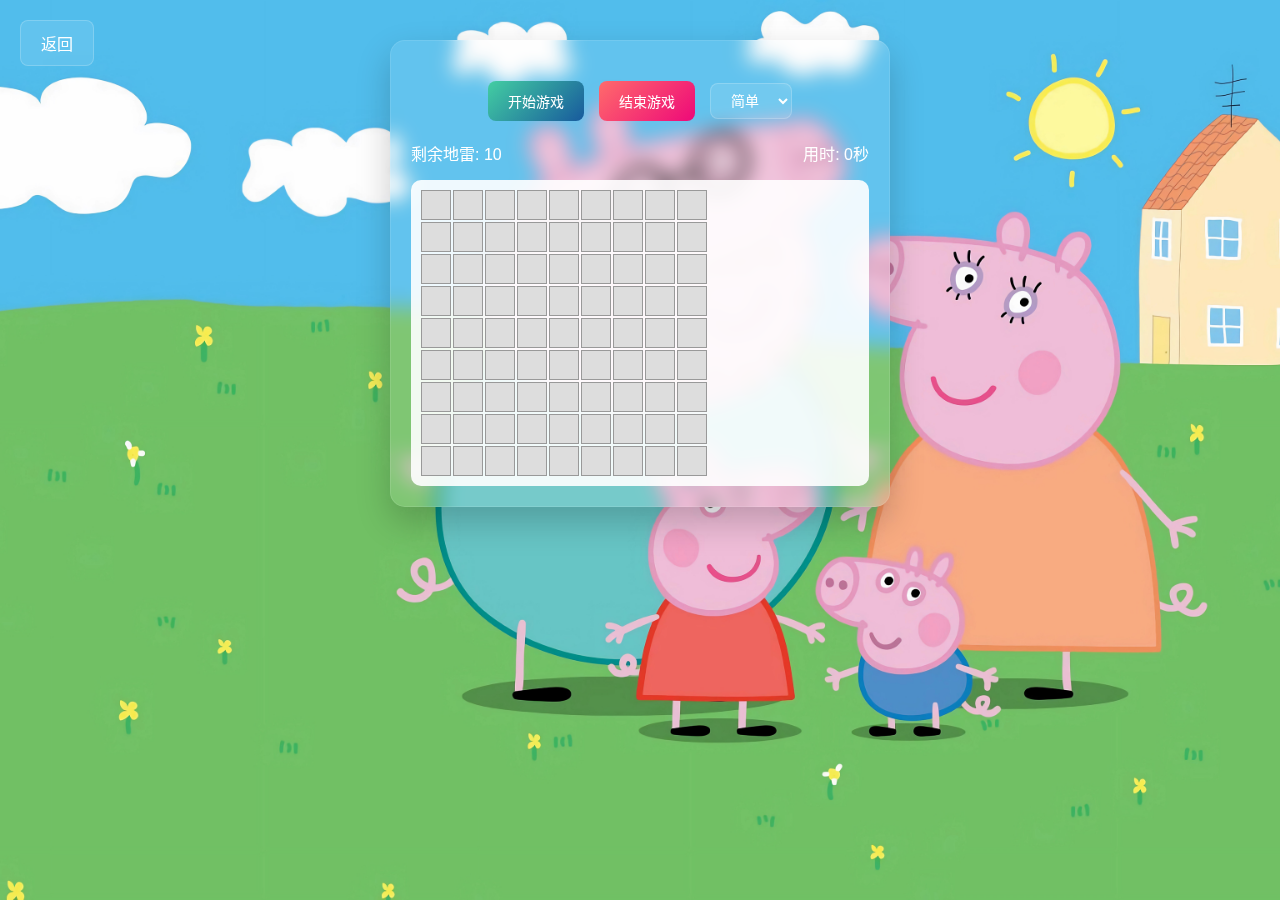
<file: minesweeper.html>
<!DOCTYPE html>
<html lang="zh-CN">
<head>
    <meta charset="UTF-8">
    <meta name="viewport" content="width=device-width, initial-scale=1.0">
    <title>扫雷游戏</title>
    <link rel="stylesheet" href="game-common.css">
    <style>
        .game-board {
            display: grid;
            gap: 2px;
            background: rgba(255, 255, 255, 0.9);
            padding: 10px;
            border-radius: 10px;
            max-width: 100%;
            overflow: auto;
            max-height: 70vh;
        }

        .cell {
            width: 25px;
            height: 25px;
            background: #ddd;
            border: 1px solid #999;
            display: flex;
            align-items: center;
            justify-content: center;
            font-weight: bold;
            cursor: pointer;
            user-select: none;
            font-size: 12px;
        }

        @media (max-width: 768px) {
            .cell {
                width: 20px;
                height: 20px;
                font-size: 10px;
            }
        }

        .cell.revealed {
            background: #fff;
        }

        .cell.mine {
            background: #ff0000;
        }

        .cell.flagged {
            background: #ffff00;
        }
    </style>
</head>
<body>
    <button class="back-btn" onclick="window.location.href='navigation.html'">返回</button>
    <div class="game-container">
        <div class="game-controls">
            <button class="control-btn start-btn" onclick="startGame()">开始游戏</button>
            <button class="control-btn end-btn" onclick="endGame()">结束游戏</button>
            <select class="difficulty-select" onchange="changeDifficulty(this.value)">
                <option value="easy">简单</option>
                <option value="medium">中等</option>
                <option value="hard">困难</option>
            </select>
        </div>
        <div class="game-info">
            <span>剩余地雷: <span id="mine-count">0</span></span>
            <span>用时: <span id="timer">0</span>秒</span>
        </div>
        <div class="game-board" id="board"></div>
    </div>
    <script>
        let gameStarted = false;
        let gameEnded = false;
        let timer = 0;
        let timerInterval;
        let board = [];
        let mineCount;
        let rows;
        let cols;

        const difficulties = {
            easy: { rows: 9, cols: 9, mines: 10 },
            medium: { rows: 16, cols: 16, mines: 40 },
            hard: { rows: 16, cols: 30, mines: 99 }
        };

        function initializeGame(difficulty = 'easy') {
            const config = difficulties[difficulty];
            rows = config.rows;
            cols = config.cols;
            mineCount = config.mines;

            // 重置游戏状态
            gameStarted = false;
            gameEnded = false;
            timer = 0;
            clearInterval(timerInterval);
            document.getElementById('timer').textContent = '0';
            document.getElementById('mine-count').textContent = mineCount;

            // 创建游戏板
            board = Array(rows).fill().map(() => Array(cols).fill(0));
            const gameBoard = document.getElementById('board');
            
            // 根据难度动态调整单元格大小
            let cellSize = 30; // 默认单元格大小
            if (difficulty === 'medium') {
                cellSize = 25;
            } else if (difficulty === 'hard') {
                cellSize = 20;
            }
            
            gameBoard.style.gridTemplateColumns = `repeat(${cols}, ${cellSize}px)`;
            gameBoard.style.gridTemplateRows = `repeat(${rows}, ${cellSize}px)`;
            gameBoard.innerHTML = '';

            // 创建单元格
            for (let i = 0; i < rows; i++) {
                for (let j = 0; j < cols; j++) {
                    const cell = document.createElement('div');
                    cell.className = 'cell';
                    cell.style.width = `${cellSize}px`;
                    cell.style.height = `${cellSize}px`;
                    cell.dataset.row = i;
                    cell.dataset.col = j;
                    cell.addEventListener('click', handleClick);
                    cell.addEventListener('contextmenu', handleRightClick);
                    gameBoard.appendChild(cell);
                }
            }
        }

        function startGame() {
            // 无论游戏是否已经开始或结束，都允许重新开始
            initializeGame(document.querySelector('.difficulty-select').value);
            gameStarted = true;
            gameEnded = false; // 重置游戏结束状态
            // 开始计时
            timerInterval = setInterval(() => {
                timer++;
                document.getElementById('timer').textContent = timer;
            }, 1000);
            // 随机放置地雷
            placeMines();
        }

        function endGame() {
            if (gameStarted) {
                gameEnded = true;
                gameStarted = false;
                clearInterval(timerInterval);
                revealAllMines();
            }
        }

        function changeDifficulty(difficulty) {
            initializeGame(difficulty);
        }

        function placeMines() {
            let minesPlaced = 0;
            while (minesPlaced < mineCount) {
                const row = Math.floor(Math.random() * rows);
                const col = Math.floor(Math.random() * cols);
                if (board[row][col] !== 'mine') {
                    board[row][col] = 'mine';
                    minesPlaced++;
                }
            }
            calculateNumbers();
        }

        function calculateNumbers() {
            for (let i = 0; i < rows; i++) {
                for (let j = 0; j < cols; j++) {
                    if (board[i][j] !== 'mine') {
                        let count = 0;
                        // 检查周围8个格子
                        for (let di = -1; di <= 1; di++) {
                            for (let dj = -1; dj <= 1; dj++) {
                                const ni = i + di;
                                const nj = j + dj;
                                if (ni >= 0 && ni < rows && nj >= 0 && nj < cols && board[ni][nj] === 'mine') {
                                    count++;
                                }
                            }
                        }
                        board[i][j] = count;
                    }
                }
            }
        }

        function handleClick(e) {
            if (!gameStarted || gameEnded) return;
            const row = parseInt(e.target.dataset.row);
            const col = parseInt(e.target.dataset.col);
            revealCell(row, col);
        }

        function handleRightClick(e) {
            e.preventDefault();
            if (!gameStarted || gameEnded) return;
            const cell = e.target;
            if (!cell.classList.contains('revealed')) {
                cell.classList.toggle('flagged');
            }
        }

        function revealCell(row, col) {
            const cell = document.querySelector(`[data-row="${row}"][data-col="${col}"]`);
            if (cell.classList.contains('revealed') || cell.classList.contains('flagged')) return;

            cell.classList.add('revealed');
            if (board[row][col] === 'mine') {
                cell.classList.add('mine');
                endGame();
                alert('游戏结束！');
                return;
            }

            if (board[row][col] === 0) {
                // 如果是空格，递归显示周围的格子
                for (let di = -1; di <= 1; di++) {
                    for (let dj = -1; dj <= 1; dj++) {
                        const ni = row + di;
                        const nj = col + dj;
                        if (ni >= 0 && ni < rows && nj >= 0 && nj < cols) {
                            revealCell(ni, nj);
                        }
                    }
                }
            } else {
                cell.textContent = board[row][col];
            }

            checkWin();
        }

        function revealAllMines() {
            for (let i = 0; i < rows; i++) {
                for (let j = 0; j < cols; j++) {
                    if (board[i][j] === 'mine') {
                        const cell = document.querySelector(`[data-row="${i}"][data-col="${j}"]`);
                        cell.classList.add('revealed', 'mine');
                    }
                }
            }
        }

        function checkWin() {
            const revealedCount = document.querySelectorAll('.cell.revealed').length;
            const totalCells = rows * cols;
            if (revealedCount === totalCells - mineCount) {
                alert(`恭喜你赢了！用时：${timer}秒`);
                endGame();
            }
        }

        // 初始化游戏
        initializeGame();
    </script>
</body>
</html>
</file>
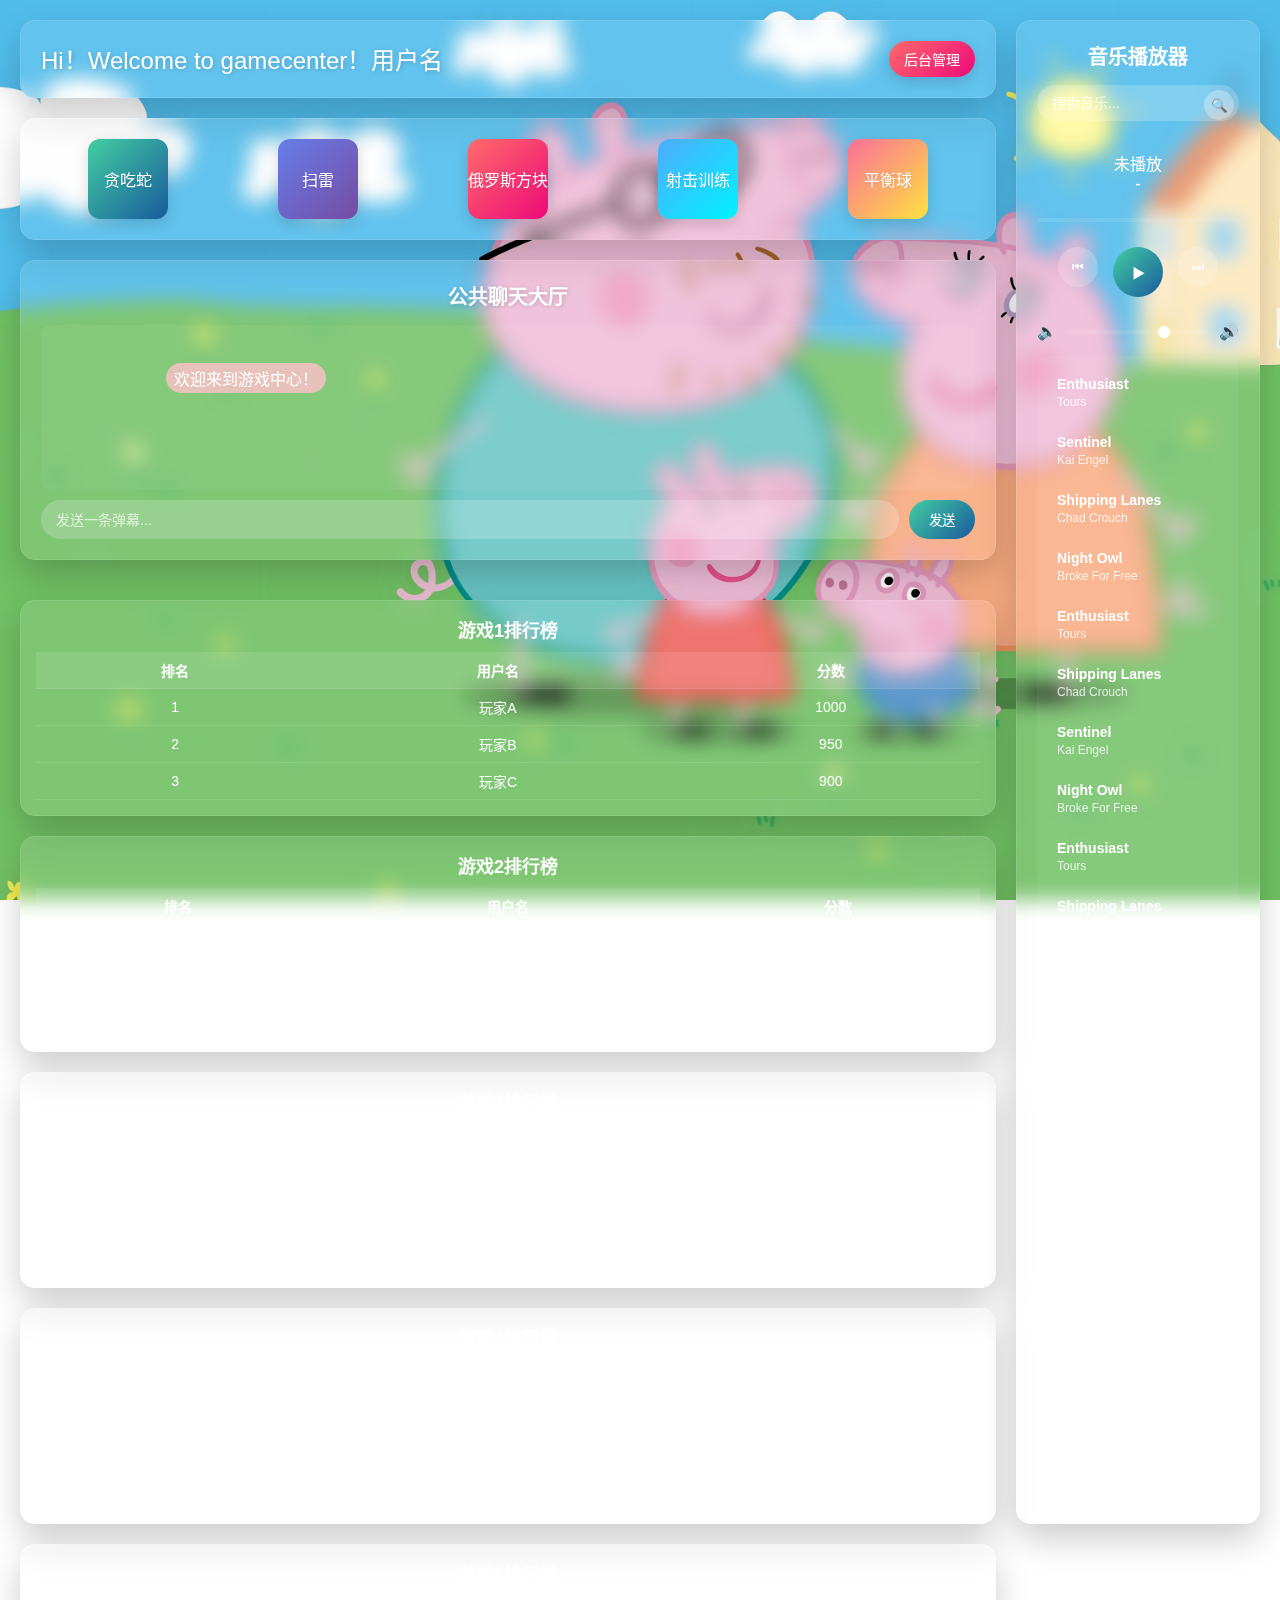
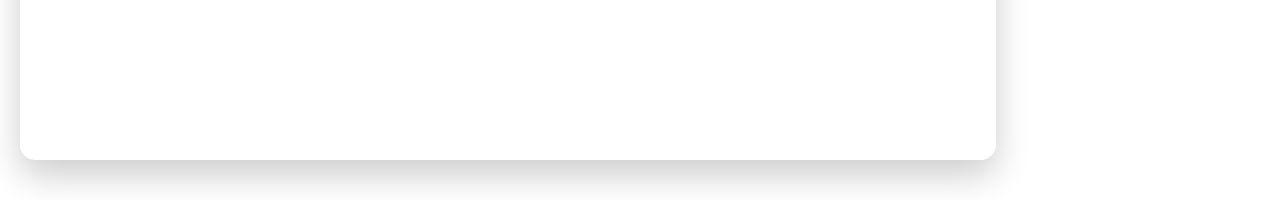
<file: navigation.html>
<!DOCTYPE html>
<html lang="zh-CN">
<head>
    <meta charset="UTF-8">
    <meta name="viewport" content="width=device-width, initial-scale=1.0">
    <title>导航界面</title>
    <style>
        * {
            margin: 0;
            padding: 0;
            box-sizing: border-box;
        }

        body {
            font-family: 'Microsoft YaHei', sans-serif;
            background: url('background.jpeg') no-repeat center center fixed;
            background-size: cover;
            min-height: 100vh;
            padding: 20px;
            overflow-x: hidden;
        }

        .nav-container {
            display: grid;
            grid-template-columns: 4fr 1fr;
            gap: 20px;
            max-width: 1600px;
            margin: 0 auto;
            padding-bottom: 20px;
        }

        .welcome-header {
            grid-column: 1 / 2;
            background: rgba(255, 255, 255, 0.1);
            backdrop-filter: blur(10px);
            padding: 20px;
            border-radius: 15px;
            box-shadow: 0 15px 35px rgba(0, 0, 0, 0.2);
            text-align: left;
            font-size: 24px;
            color: white;
            font-weight: 500;
            border: 1px solid rgba(255, 255, 255, 0.1);
            text-shadow: 1px 1px 5px rgba(0, 0, 0, 0.2);
        }

        .games-section {
            grid-column: 1 / 2;
            background: rgba(255, 255, 255, 0.1);
            backdrop-filter: blur(10px);
            padding: 20px;
            border-radius: 15px;
            box-shadow: 0 15px 35px rgba(0, 0, 0, 0.2);
            border: 1px solid rgba(255, 255, 255, 0.1);
            display: grid;
            grid-template-columns: repeat(5, 1fr);
            gap: 15px;
        }

        .game-btn {
            aspect-ratio: 1;
            border: none;
            border-radius: 12px;
            font-size: 16px;
            max-width: 120px;
            margin: 0 auto;
            font-weight: 500;
            cursor: pointer;
            transition: all 0.3s ease;
            color: white;
            text-shadow: 0 1px 2px rgba(0, 0, 0, 0.1);
            box-shadow: 0 5px 15px rgba(0, 0, 0, 0.15);
            display: flex;
            align-items: center;
            justify-content: center;
        }

        .game-1 { background: linear-gradient(135deg, #43cea2, #185a9d); }
        .game-2 { background: linear-gradient(135deg, #667eea, #764ba2); }
        .game-3 { background: linear-gradient(135deg, #ff6b6b, #ee0979); }
        .game-4 { background: linear-gradient(135deg, #4facfe, #00f2fe); }
        .game-5 { background: linear-gradient(135deg, #fa709a, #fee140); }

        .danmu-module {
            grid-column: 1 / 2;
            background: rgba(255, 255, 255, 0.1);
            backdrop-filter: blur(10px);
            padding: 20px;
            border-radius: 15px;
            box-shadow: 0 15px 35px rgba(0, 0, 0, 0.2);
            border: 1px solid rgba(255, 255, 255, 0.1);
            color: white;
            margin-bottom: 20px;
            animation: fadeIn 0.5s ease-out;
            display: flex;
            flex-direction: column;
            height: 300px;
        }
        
        .danmu-module h3 {
            margin-bottom: 15px;
            font-size: 20px;
            text-align: center;
            color: white;
            text-shadow: 1px 1px 5px rgba(0, 0, 0, 0.2);
        }
        
        .danmu-container {
            background: rgba(255, 255, 255, 0.05);
            border-radius: 10px;
            padding: 15px;
            flex: 1;
            position: relative;
            overflow: hidden;
            margin-bottom: 10px;
        }
        
        .danmu-item {
            position: absolute;
            white-space: nowrap;
            color: white;
            font-size: 16px;
            padding: 3px 8px;
            border-radius: 15px;
            background: rgba(255, 255, 255, 0.2);
            animation: danmuMove 8s linear forwards;
        }
        
        @keyframes danmuMove {
            from { transform: translateX(100%); }
            to { transform: translateX(-100%); }
        }
        
        /* 新增随机位置弹幕动画 */
        @keyframes danmuMoveRandom {
            from { transform: translateX(0); opacity: 0; }
            5% { opacity: 1; }
            to { transform: translateX(-100%); opacity: 1; }
        }
        .danmu-input-area {
            display: flex;
            gap: 10px;
        }
        
        .danmu-input {
            flex: 1;
            padding: 10px 15px;
            border-radius: 20px;
            border: none;
            background: rgba(255, 255, 255, 0.2);
            color: white;
            font-size: 14px;
        }
        
        .danmu-input::placeholder {
            color: rgba(255, 255, 255, 0.7);
        }
        
        .danmu-send-btn {
            background: linear-gradient(135deg, #43cea2, #185a9d);
            border: none;
            border-radius: 20px;
            padding: 10px 20px;
            color: white;
            cursor: pointer;
            transition: all 0.3s ease;
        }
        
        .danmu-send-btn:hover {
            transform: translateY(-2px);
            box-shadow: 0 5px 15px rgba(0, 0, 0, 0.2);
        }
        
        .leaderboard {
            background: rgba(255, 255, 255, 0.1);
            backdrop-filter: blur(10px);
            padding: 15px;
            border-radius: 15px;
            box-shadow: 0 15px 35px rgba(0, 0, 0, 0.2);
            border: 1px solid rgba(255, 255, 255, 0.1);
            color: white;
        }

        .leaderboard h3 {
            margin-bottom: 10px;
            font-size: 18px;
            text-align: center;
            color: white;
        }

        .leaderboard table {
            width: 100%;
            border-collapse: collapse;
            font-size: 14px;
        }

        .leaderboard th, .leaderboard td {
            padding: 8px;
            text-align: center;
            border-bottom: 1px solid rgba(255, 255, 255, 0.1);
        }

        .leaderboard th {
            font-weight: 600;
            background: rgba(255, 255, 255, 0.1);
        }

        .game-btn:hover {
            transform: translateY(-2px);
            box-shadow: 0 8px 20px rgba(0, 0, 0, 0.2);
        }

        .music-player {
            grid-column: 2 / 3;
            grid-row: 1 / span 7;
            background: rgba(255, 255, 255, 0.1);
            backdrop-filter: blur(10px);
            padding: 20px;
            border-radius: 15px;
            box-shadow: 0 15px 35px rgba(0, 0, 0, 0.2);
            text-align: center;
            border: 1px solid rgba(255, 255, 255, 0.1);
            color: white;
            display: flex;
            flex-direction: column;
            height: 100%;
        }

        .music-player h3 {
            margin-bottom: 15px;
            font-size: 20px;
        }

        .search-container {
            margin-bottom: 15px;
            position: relative;
        }

        .search-container input {
            width: 100%;
            padding: 10px 15px;
            border-radius: 20px;
            border: none;
            background: rgba(255, 255, 255, 0.2);
            color: white;
            font-size: 14px;
        }

        .search-container input::placeholder {
            color: rgba(255, 255, 255, 0.7);
        }

        .search-container button {
            position: absolute;
            right: 5px;
            top: 5px;
            background: rgba(255, 255, 255, 0.3);
            border: none;
            border-radius: 50%;
            width: 30px;
            height: 30px;
            cursor: pointer;
            color: white;
            display: flex;
            align-items: center;
            justify-content: center;
        }

        .player-controls {
            display: flex;
            justify-content: center;
            margin: 15px 0;
            gap: 15px;
        }

        .control-btn {
            background: rgba(255, 255, 255, 0.2);
            border: none;
            border-radius: 50%;
            width: 40px;
            height: 40px;
            cursor: pointer;
            color: white;
            display: flex;
            align-items: center;
            justify-content: center;
            transition: all 0.3s ease;
        }

        .control-btn:hover {
            background: rgba(255, 255, 255, 0.3);
            transform: scale(1.1);
        }

        .play-btn {
            width: 50px;
            height: 50px;
            background: linear-gradient(135deg, #43cea2, #185a9d);
        }

        .music-info {
            margin: 15px 0;
            text-align: center;
        }

        .progress-container {
            background: rgba(255, 255, 255, 0.1);
            border-radius: 5px;
            cursor: pointer;
            margin: 10px 0;
            height: 4px;
            width: 100%;
        }

        .progress {
            background: linear-gradient(to right, #43cea2, #185a9d);
            border-radius: 5px;
            height: 100%;
            width: 0%;
            transition: width 0.1s linear;
        }

        .playlist {
            flex: 1;
            overflow-y: auto;
            margin-top: 15px;
            background: rgba(255, 255, 255, 0.05);
            border-radius: 10px;
            padding: 10px;
        }

        .playlist-item {
            padding: 10px;
            border-radius: 5px;
            margin-bottom: 5px;
            cursor: pointer;
            transition: all 0.3s ease;
            text-align: left;
            display: flex;
            align-items: center;
        }

        .playlist-item:hover {
            background: rgba(255, 255, 255, 0.1);
        }

        .playlist-item.active {
            background: rgba(255, 255, 255, 0.2);
        }

        /* 已移除歌曲封面图片样式 */

        .song-info {
            flex: 1;
        }

        .song-title {
            font-weight: bold;
            font-size: 14px;
            margin-bottom: 3px;
        }

        .song-artist {
            font-size: 12px;
            opacity: 0.8;
        }

        .volume-container {
            display: flex;
            align-items: center;
            margin-top: 10px;
            gap: 10px;
        }

        .volume-slider {
            flex: 1;
            -webkit-appearance: none;
            height: 4px;
            border-radius: 5px;
            background: rgba(255, 255, 255, 0.1);
            outline: none;
        }

        .volume-slider::-webkit-slider-thumb {
            -webkit-appearance: none;
            width: 12px;
            height: 12px;
            border-radius: 50%;
            background: white;
            cursor: pointer;
        }

        .player-placeholder {
            border: 2px dashed rgba(255, 255, 255, 0.2);
            padding: 20px;
            border-radius: 12px;
            color: white;
            background: rgba(255, 255, 255, 0.1);
            transition: all 0.3s ease;
        }
        
        .admin-btn {
            float: right;
            background: linear-gradient(135deg, #ff6b6b, #ee0979);
            color: white;
            border: none;
            padding: 8px 15px;
            border-radius: 20px;
            cursor: pointer;
            font-size: 14px;
            margin-left: 15px;
            transition: all 0.3s ease;
            box-shadow: 0 5px 15px rgba(0, 0, 0, 0.15);
        }
        
        .admin-btn:hover {
            transform: translateY(-2px);
            box-shadow: 0 8px 20px rgba(0, 0, 0, 0.2);
        }
        
        /* 管理员登录模态框样式 */
        .modal {
            display: none;
            position: fixed;
            z-index: 1000;
            left: 0;
            top: 0;
            width: 100%;
            height: 100%;
            background-color: rgba(0, 0, 0, 0.6);
            backdrop-filter: blur(8px);
            transition: all 0.3s ease;
        }
        
        .modal-content {
            background: linear-gradient(135deg, rgba(40, 40, 80, 0.8), rgba(30, 30, 60, 0.9));
            backdrop-filter: blur(15px);
            margin: 8% auto;
            padding: 35px 40px;
            width: 420px;
            border-radius: 24px;
            box-shadow: 0 20px 50px rgba(0, 0, 0, 0.3), 0 0 0 1px rgba(255, 255, 255, 0.15) inset;
            border: 1px solid rgba(255, 255, 255, 0.2);
            animation: modalFadeIn 0.4s cubic-bezier(0.19, 1, 0.22, 1);
            position: relative;
            color: white;
            text-align: center;
        }
        
        .modal-content h2 {
            margin-bottom: 25px;
            font-size: 28px;
            font-weight: 600;
            color: #fff;
            text-shadow: 0 2px 10px rgba(0, 0, 0, 0.2);
            letter-spacing: 1px;
        }
        
        .modal-content .form-group {
            margin-bottom: 20px;
        }
        
        .modal-content input {
            width: 100%;
            padding: 15px 20px;
            background: rgba(255, 255, 255, 0.1);
            border: 1px solid rgba(255, 255, 255, 0.2);
            border-radius: 12px;
            color: white;
            font-size: 16px;
            transition: all 0.3s ease;
            box-shadow: 0 5px 15px rgba(0, 0, 0, 0.1);
        }
        
        .modal-content input:focus {
            outline: none;
            border-color: rgba(255, 255, 255, 0.5);
            background: rgba(255, 255, 255, 0.15);
            box-shadow: 0 5px 20px rgba(0, 0, 0, 0.2);
        }
        
        .modal-content input::placeholder {
            color: rgba(255, 255, 255, 0.6);
        }
        
        .modal-content .button-group {
            margin-top: 30px;
        }
        
        .modal-content .login-btn {
            width: 100%;
            padding: 15px;
            background: linear-gradient(135deg, #6e8efb, #4a6cf7);
            color: white;
            border: none;
            border-radius: 12px;
            font-size: 16px;
            font-weight: 600;
            cursor: pointer;
            transition: all 0.3s ease;
            box-shadow: 0 10px 20px rgba(74, 108, 247, 0.3);
            letter-spacing: 1px;
        }
        
        .modal-content .login-btn:hover {
            transform: translateY(-3px);
            box-shadow: 0 15px 25px rgba(74, 108, 247, 0.4);
            background: linear-gradient(135deg, #5d7ef9, #3a5cf6);
        }
        
        .close {
            position: absolute;
            right: 25px;
            top: 20px;
            color: rgba(255, 255, 255, 0.8);
            font-size: 28px;
            font-weight: bold;
            cursor: pointer;
            transition: all 0.2s ease;
            width: 30px;
            height: 30px;
            display: flex;
            align-items: center;
            justify-content: center;
            border-radius: 50%;
        }
        
        .close:hover {
            color: white;
            background: rgba(255, 255, 255, 0.1);
            transform: rotate(90deg);
        }
        
        @keyframes modalFadeIn {
            from {opacity: 0; transform: translateY(-30px) scale(0.95);}
            to {opacity: 1; transform: translateY(0) scale(1);}
        }
        
        @keyframes fadeIn {
            from {opacity: 0; transform: translateY(-20px);}
            to {opacity: 1; transform: translateY(0);}
        }

        @media (max-width: 1200px) {
            .nav-container {
                grid-template-columns: 1fr;
            }
            .games-section {
                grid-template-columns: repeat(3, 1fr);
            }
            .music-player {
                grid-column: 1;
                grid-row: auto;
            }
        }

        @media (max-width: 768px) {
            .nav-container {
                grid-template-columns: 1fr;
            }
            .games-section {
                grid-template-columns: repeat(2, 1fr);
            }
            .music-player {
                grid-column: span 1;
            }
        }
    </style>
</head>
<body>
    <div class="nav-container">
        <!-- 管理员登录模态框 -->
        <div id="adminModal" class="modal">
            <div class="modal-content">
                <span class="close">&times;</span>
                <h2>管理员登录</h2>
                <form id="adminForm">
                    <div class="form-group">
                        <input type="text" id="admin-username" placeholder="请输入管理员账号" required>
                    </div>
                    <div class="form-group">
                        <input type="password" id="admin-password" placeholder="请输入管理员密码" required>
                    </div>
                    <div class="button-group">
                        <button type="submit" class="login-btn">登录</button>
                    </div>
                </form>
            </div>
        </div>
        <header class="welcome-header">
            Hi！Welcome to gamecenter！<span id="username">用户名</span>
            <button id="admin-btn" class="admin-btn">后台管理</button>
        </header>
        <section class="games-section">
            <button class="game-btn game-1" onclick="window.location.href='combined-snake.html'">贪吃蛇</button>
            <button class="game-btn game-2" onclick="window.location.href='minesweeper.html'">扫雷</button>
            <button class="game-btn game-3" onclick="window.location.href='tetris.html'">俄罗斯方块</button>
            <button class="game-btn game-4" onclick="window.location.href='shooting-game.html'">射击训练</button>
            <button class="game-btn game-5" onclick="window.location.href='balance-ball.html'">平衡球</button>
        </section>
        <section class="danmu-module">
            <h3>公共聊天大厅</h3>
            <div class="danmu-container" id="danmu-container">
                <!-- 弹幕将在这里动态生成 -->
            </div>
            <div class="danmu-input-area">
                <input type="text" class="danmu-input" id="danmu-input" placeholder="发送一条弹幕..." maxlength="50">
                <button class="danmu-send-btn" id="danmu-send-btn">发送</button>
            </div>
        </section>
        <section class="leaderboard">
            <h3>游戏1排行榜</h3>
            <table>
                <thead>
                    <tr>
                        <th>排名</th>
                        <th>用户名</th>
                        <th>分数</th>
                    </tr>
                </thead>
                <tbody>
                    <tr><td>1</td><td>玩家A</td><td>1000</td></tr>
                    <tr><td>2</td><td>玩家B</td><td>950</td></tr>
                    <tr><td>3</td><td>玩家C</td><td>900</td></tr>
                </tbody>
            </table>
        </section>
        <section class="leaderboard">
            <h3>游戏2排行榜</h3>
            <table>
                <thead>
                    <tr>
                        <th>排名</th>
                        <th>用户名</th>
                        <th>分数</th>
                    </tr>
                </thead>
                <tbody>
                    <tr><td>1</td><td>玩家D</td><td>880</td></tr>
                    <tr><td>2</td><td>玩家E</td><td>820</td></tr>
                    <tr><td>3</td><td>玩家F</td><td>780</td></tr>
                </tbody>
            </table>
        </section>
        <section class="leaderboard">
            <h3>游戏3排行榜</h3>
            <table>
                <thead>
                    <tr>
                        <th>排名</th>
                        <th>用户名</th>
                        <th>分数</th>
                    </tr>
                </thead>
                <tbody>
                    <tr><td>1</td><td>玩家G</td><td>920</td></tr>
                    <tr><td>2</td><td>玩家H</td><td>850</td></tr>
                    <tr><td>3</td><td>玩家I</td><td>800</td></tr>
                </tbody>
            </table>
        </section>
        <section class="leaderboard">
            <h3>游戏4排行榜</h3>
            <table>
                <thead>
                    <tr>
                        <th>排名</th>
                        <th>用户名</th>
                        <th>分数</th>
                    </tr>
                </thead>
                <tbody>
                    <tr><td>1</td><td>玩家J</td><td>960</td></tr>
                    <tr><td>2</td><td>玩家K</td><td>890</td></tr>
                    <tr><td>3</td><td>玩家L</td><td>840</td></tr>
                </tbody>
            </table>
        </section>
        <section class="leaderboard">
            <h3>游戏5排行榜</h3>
            <table>
                <thead>
                    <tr>
                        <th>排名</th>
                        <th>用户名</th>
                        <th>分数</th>
                    </tr>
                </thead>
                <tbody>
                    <tr><td>1</td><td>玩家M</td><td>930</td></tr>
                    <tr><td>2</td><td>玩家N</td><td>870</td></tr>
                    <tr><td>3</td><td>玩家O</td><td>810</td></tr>
                </tbody>
            </table>
        </section>
        <aside class="music-player">
            <h3>音乐播放器</h3>
            <div class="search-container">
                <input type="text" id="search-input" placeholder="搜索音乐..." />
                <button id="search-btn">🔍</button>
            </div>
            <div class="music-info">
                <div id="song-title">未播放</div>
                <div id="song-artist">-</div>
            </div>
            <div class="progress-container" id="progress-container">
                <div class="progress" id="progress"></div>
            </div>
            <div class="player-controls">
                <button class="control-btn" id="prev-btn">⏮</button>
                <button class="control-btn play-btn" id="play-btn">▶</button>
                <button class="control-btn" id="next-btn">⏭</button>
            </div>
            <div class="volume-container">
                <span>🔈</span>
                <input type="range" class="volume-slider" id="volume-slider" min="0" max="100" value="70">
                <span>🔊</span>
            </div>
            <div class="playlist" id="playlist">
                <!-- 播放列表将通过API动态生成 -->
            </div>
        </aside>
    </div>
    <script>
        window.onload = function() {
            const urlParams = new URLSearchParams(window.location.search);
            const username = urlParams.get('username');
            if (username) {
                document.getElementById('username').textContent = username;
            }
            
            // 管理员模态框相关逻辑
            const adminModal = document.getElementById('adminModal');
            const adminBtn = document.getElementById('admin-btn');
            const closeBtn = document.querySelector('.close');
            
            // 点击后台管理按钮打开模态框
            adminBtn.addEventListener('click', function() {
                adminModal.style.display = 'block';
            });
            
            // 点击关闭按钮关闭模态框
            closeBtn.addEventListener('click', function() {
                adminModal.style.display = 'none';
            });
            
            // 点击模态框外部关闭模态框
            window.addEventListener('click', function(event) {
                if (event.target == adminModal) {
                    adminModal.style.display = 'none';
                }
            });
            
            // 管理员登录表单提交处理
            document.getElementById('adminForm').addEventListener('submit', function(e) {
                e.preventDefault();
                const adminUsername = document.getElementById('admin-username').value;
                const adminPassword = document.getElementById('admin-password').value;
                
                // 验证管理员账号密码
                if (adminUsername === 'root' && adminPassword === 'root123') {
                    // 登录成功，跳转到后台管理页面
                    window.location.href = 'admin.html';
                } else {
                    // 登录失败
                    alert('管理员账号或密码错误！');
                }
            });}

            // 音乐播放器功能
            const musicPlayer = {
                currentSong: null,
                isPlaying: false,
                audio: new Audio(),
                playlist: [],
                currentIndex: 0,

                init: function() {
                    this.audio.volume = 0.7; // 默认音量
                    this.setupEventListeners();
                    this.fetchMusic();
                },

                setupEventListeners: function() {
                    const playBtn = document.getElementById('play-btn');
                    const prevBtn = document.getElementById('prev-btn');
                    const nextBtn = document.getElementById('next-btn');
                    const progressContainer = document.getElementById('progress-container');
                    const volumeSlider = document.getElementById('volume-slider');
                    const searchBtn = document.getElementById('search-btn');
                    const searchInput = document.getElementById('search-input');

                    // 添加音频加载状态监听
                    this.audio.addEventListener('canplay', () => {
                        console.log(`歌曲已准备好播放: ${this.currentSong?.title || '未知歌曲'}`);
                    });
                    
                    playBtn.addEventListener('click', () => this.togglePlay());
                    prevBtn.addEventListener('click', () => this.prevSong());
                    nextBtn.addEventListener('click', () => this.nextSong());
                    
                    progressContainer.addEventListener('click', (e) => {
                        const width = progressContainer.clientWidth;
                        const clickX = e.offsetX;
                        const duration = this.audio.duration;
                        this.audio.currentTime = (clickX / width) * duration;
                    });

                    this.audio.addEventListener('timeupdate', () => this.updateProgress());
                    this.audio.addEventListener('ended', () => this.nextSong());
                    
                    volumeSlider.addEventListener('input', (e) => {
                        const volume = e.target.value / 100;
                        this.audio.volume = volume;
                    });

                    searchBtn.addEventListener('click', () => {
                        const query = searchInput.value.trim();
                        if (query) this.searchMusic(query);
                    });

                    searchInput.addEventListener('keypress', (e) => {
                        if (e.key === 'Enter') {
                            const query = searchInput.value.trim();
                            if (query) this.searchMusic(query);
                        }
                    });
                },

                fetchMusic: function() {
                    // 模拟从API获取音乐数据
                    // 实际应用中，这里应该是一个fetch请求到真实的音乐API
                    // 添加本地备用音乐，确保至少有一些歌曲可以播放
                    const demoPlaylist = [
                        {
                            id: 1,
                            title: 'Enthusiast',
                            artist: 'Tours',
                            cover: 'https://p2.music.126.net/55AMGVtPzGFzvL7jQqQ7GA==/109951166361039007.jpg',
                            url: 'https://files.freemusicarchive.org/storage-freemusicarchive-org/music/no_curator/Tours/Enthusiast/Tours_-_01_-_Enthusiast.mp3'
                        },
                        {
                            id: 2,
                            title: 'Sentinel',
                            artist: 'Kai Engel',
                            cover: 'https://p2.music.126.net/wSMfGvFzOA0nCLVEO7heew==/109951163300149472.jpg',
                            url: 'https://files.freemusicarchive.org/storage-freemusicarchive-org/music/ccCommunity/Kai_Engel/Satin/Kai_Engel_-_04_-_Sentinel.mp3'
                        },
                        {
                            id: 3,
                            title: 'Shipping Lanes',
                            artist: 'Chad Crouch',
                            cover: 'https://p1.music.126.net/diGAyEmpymX8G7JcnElncQ==/109951163699673355.jpg',
                            url: 'https://files.freemusicarchive.org/storage-freemusicarchive-org/music/ccCommunity/Chad_Crouch/Arps/Chad_Crouch_-_Shipping_Lanes.mp3'
                        },
                        {
                            id: 4,
                            title: 'Night Owl',
                            artist: 'Broke For Free',
                            cover: 'https://p2.music.126.net/LiU5CHB7sCyRWyoiGj7l_w==/109951163941969846.jpg',
                            url: 'https://files.freemusicarchive.org/storage-freemusicarchive-org/music/WFMU/Broke_For_Free/Directionless_EP/Broke_For_Free_-_01_-_Night_Owl.mp3'
                        },
                        {
                            id: 5,
                            title: 'Enthusiast',
                            artist: 'Tours',
                            cover: 'https://p2.music.126.net/SJb_jYQ8AhX0BnVkTQAbYw==/109951163097691229.jpg',
                            url: 'https://files.freemusicarchive.org/storage-freemusicarchive-org/music/no_curator/Tours/Enthusiast/Tours_-_01_-_Enthusiast.mp3'
                        },
                        {
                            id: 6,
                            title: 'Shipping Lanes',
                            artist: 'Chad Crouch',
                            cover: 'https://p2.music.126.net/8y8KJC1QhHNPWTKvYP7j0A==/109951165566399149.jpg',
                            url: 'https://files.freemusicarchive.org/storage-freemusicarchive-org/music/ccCommunity/Chad_Crouch/Arps/Chad_Crouch_-_Shipping_Lanes.mp3'
                        },
                        {
                            id: 7,
                            title: 'Sentinel',
                            artist: 'Kai Engel',
                            cover: 'https://p1.music.126.net/MJdmNzZwTCz0b4IpHJV6Wg==/109951165611515723.jpg',
                            url: 'https://files.freemusicarchive.org/storage-freemusicarchive-org/music/ccCommunity/Kai_Engel/Satin/Kai_Engel_-_04_-_Sentinel.mp3'
                        },
                        {
                            id: 8,
                            title: 'Night Owl',
                            artist: 'Broke For Free',
                            cover: 'https://p1.music.126.net/9ajqXSJJvUzJiRvJVBLIXQ==/109951166562840678.jpg',
                            url: 'https://files.freemusicarchive.org/storage-freemusicarchive-org/music/WFMU/Broke_For_Free/Directionless_EP/Broke_For_Free_-_01_-_Night_Owl.mp3'
                        },
                        {
                            id: 9,
                            title: 'Enthusiast',
                            artist: 'Tours',
                            cover: 'https://p2.music.126.net/yjVbsgfNeF2h7fIvnxuZDQ==/109951165793869641.jpg',
                            url: 'https://files.freemusicarchive.org/storage-freemusicarchive-org/music/no_curator/Tours/Enthusiast/Tours_-_01_-_Enthusiast.mp3'
                        },
                        {
                            id: 10,
                            title: 'Shipping Lanes',
                            artist: 'Chad Crouch',
                            cover: 'https://p1.music.126.net/BRBLu2YE8fqeEL-4bxXTXA==/109951166361039007.jpg',
                            url: 'https://files.freemusicarchive.org/storage-freemusicarchive-org/music/ccCommunity/Chad_Crouch/Arps/Chad_Crouch_-_Shipping_Lanes.mp3'
                        },
                        {
                            id: 11,
                            title: 'Night Owl',
                            artist: 'Broke For Free',
                            cover: 'https://p2.music.126.net/W_5XiCv3rGS1-J7EXpHSCQ==/18885211718782327.jpg',
                            url: 'https://files.freemusicarchive.org/storage-freemusicarchive-org/music/WFMU/Broke_For_Free/Directionless_EP/Broke_For_Free_-_01_-_Night_Owl.mp3'
                        },
                        {
                            id: 12,
                            title: 'Sentinel',
                            artist: 'Kai Engel',
                            cover: 'https://p2.music.126.net/wldFtES1CxqmX3YJXGkV6g==/18876415625841069.jpg',
                            url: 'https://files.freemusicarchive.org/storage-freemusicarchive-org/music/ccCommunity/Kai_Engel/Satin/Kai_Engel_-_04_-_Sentinel.mp3'
                        },
                        {
                            id: 13,
                            title: 'Enthusiast',
                            artist: 'Tours',
                            cover: 'https://p2.music.126.net/9comYbCUPwf7ES04IdVFeA==/109951166361039007.jpg',
                            url: 'https://files.freemusicarchive.org/storage-freemusicarchive-org/music/no_curator/Tours/Enthusiast/Tours_-_01_-_Enthusiast.mp3'
                        },
                        {
                            id: 14,
                            title: 'Shipping Lanes',
                            artist: 'Chad Crouch',
                            cover: 'https://p2.music.126.net/9ajqXSJJvUzJiRvJVBLIXQ==/109951166562840678.jpg',
                            url: 'https://files.freemusicarchive.org/storage-freemusicarchive-org/music/ccCommunity/Chad_Crouch/Arps/Chad_Crouch_-_Shipping_Lanes.mp3'
                        },
                        {
                            id: 15,
                            title: 'Night Owl',
                            artist: 'Broke For Free',
                            cover: 'https://p2.music.126.net/5QTnPSFC1qDySBV2JscB8g==/109951166361039007.jpg',
                            url: 'https://files.freemusicarchive.org/storage'
                        }
                        ];

                    this.playlist = demoPlaylist;
                    this.renderPlaylist();
                },

                searchMusic: function(query) {
                    // 模拟搜索功能
                    // 实际应用中，这里应该是一个fetch请求到真实的音乐API的搜索接口
                    console.log(`搜索: ${query}`);
                    
                    // 简单的模拟搜索结果
                    const filteredPlaylist = this.playlist.filter(song => 
                        song.title.toLowerCase().includes(query.toLowerCase()) || 
                        song.artist.toLowerCase().includes(query.toLowerCase())
                    );
                    
                    if (filteredPlaylist.length > 0) {
                        this.renderSearchResults(filteredPlaylist);
                    } else {
                        alert('未找到相关音乐，请尝试其他关键词');
                    }
                },

                renderSearchResults: function(results) {
                    const playlistEl = document.getElementById('playlist');
                    playlistEl.innerHTML = '';
                    
                    results.forEach((song, index) => {
                        const item = document.createElement('div');
                        item.className = 'playlist-item';
                        item.innerHTML = `
                            <div class="song-info">
                                <div class="song-title">${song.title}</div>
                                <div class="song-artist">${song.artist}</div>
                            </div>
                        `;
                        
                        item.addEventListener('click', () => {
                            this.currentIndex = index;
                            this.loadSong(song);
                            this.playSong();
                        });
                        
                        playlistEl.appendChild(item);
                    });
                },

                renderPlaylist: function() {
                    const playlistEl = document.getElementById('playlist');
                    playlistEl.innerHTML = '';
                    
                    this.playlist.forEach((song, index) => {
                        const item = document.createElement('div');
                        item.className = 'playlist-item';
                        if (this.currentSong && this.currentSong.id === song.id) {
                            item.classList.add('active');
                        }
                        
                        item.innerHTML = `
                            <div class="song-info">
                                <div class="song-title">${song.title}</div>
                                <div class="song-artist">${song.artist}</div>
                            </div>
                        `;
                        
                        item.addEventListener('click', () => {
                            this.currentIndex = index;
                            this.loadSong(song);
                            this.playSong();
                        });
                        
                        playlistEl.appendChild(item);
                    });
                },

                loadSong: function(song) {
                    this.currentSong = song;
                    this.audio.src = song.url;
                    document.getElementById('song-title').textContent = song.title;
                    document.getElementById('song-artist').textContent = song.artist;
                    
                    // 添加错误处理
                    this.audio.onerror = () => {
                        console.error(`无法加载歌曲: ${song.title}`);
                        alert(`无法播放歌曲: ${song.title}，将自动播放下一首`);
                        this.nextSong();
                    };
                    
                    // 更新播放列表中的活动项
                    const playlistItems = document.querySelectorAll('.playlist-item');
                    playlistItems.forEach((item, index) => {
                        if (index === this.currentIndex) {
                            item.classList.add('active');
                        } else {
                            item.classList.remove('active');
                        }
                    });
                },

                playSong: function() {
                    this.isPlaying = true;
                    document.getElementById('play-btn').innerHTML = '⏸';
                    this.audio.play();
                },

                pauseSong: function() {
                    this.isPlaying = false;
                    document.getElementById('play-btn').innerHTML = '▶';
                    this.audio.pause();
                },

                togglePlay: function() {
                    if (this.currentSong === null && this.playlist.length > 0) {
                        this.loadSong(this.playlist[0]);
                        this.playSong();
                        return;
                    }
                    
                    if (this.isPlaying) {
                        this.pauseSong();
                    } else {
                        this.playSong();
                    }
                },

                prevSong: function() {
                    this.currentIndex--;
                    if (this.currentIndex < 0) {
                        this.currentIndex = this.playlist.length - 1;
                    }
                    this.loadSong(this.playlist[this.currentIndex]);
                    this.playSong();
                },

                nextSong: function() {
                    this.currentIndex++;
                    if (this.currentIndex >= this.playlist.length) {
                        this.currentIndex = 0;
                    }
                    this.loadSong(this.playlist[this.currentIndex]);
                    this.playSong();
                },

                updateProgress: function() {
                    const { currentTime, duration } = this.audio;
                    const progressPercent = (currentTime / duration) * 100;
                    document.getElementById('progress').style.width = `${progressPercent}%`;
                }
            };

            // 初始化音乐播放器
            musicPlayer.init();
            
            // 弹幕功能
            const danmuSystem = {
                container: document.getElementById('danmu-container'),
                input: document.getElementById('danmu-input'),
                sendBtn: document.getElementById('danmu-send-btn'),
                colors: [
                    'rgba(255, 255, 255, 0.8)',
                    'rgba(255, 192, 203, 0.8)',  // 粉色
                    'rgba(144, 238, 144, 0.8)',  // 浅绿色
                    'rgba(135, 206, 250, 0.8)',  // 浅蓝色
                    'rgba(255, 255, 0, 0.8)',    // 黄色
                    'rgba(255, 165, 0, 0.8)'     // 橙色
                ],
                
                init: function() {
                    this.setupEventListeners();
                    this.loadDemoMessages();
                },
                
                setupEventListeners: function() {
                    this.sendBtn.addEventListener('click', () => this.sendDanmu());
                    this.input.addEventListener('keypress', (e) => {
                        if (e.key === 'Enter') {
                            this.sendDanmu();
                        }
                    });
                },
                
                loadDemoMessages: function() {
                    // 添加一些示例弹幕
                    const demoMessages = [
                        '欢迎来到游戏中心！',
                        '贪吃蛇真好玩！',
                        '有人一起玩扫雷吗？',
                        '俄罗斯方块太难了...',
                        '射击训练我得了满分！',
                        '平衡球好有挑战性',
                        '这个界面设计得真漂亮'
                    ];
                    
                    // 延迟加载示例弹幕，使其看起来更自然
                    demoMessages.forEach((msg, index) => {
                        setTimeout(() => {
                            this.createDanmu(msg);
                        }, index * 1500);
                    });
                },
                
                sendDanmu: function() {
                    const text = this.input.value.trim();
                    if (text) {
                        this.createDanmu(text);
                        this.input.value = '';
                    }
                },
                
                createDanmu: function(text) {
                    const danmu = document.createElement('div');
                    danmu.className = 'danmu-item';
                    danmu.textContent = text;
                    
                    // 随机颜色
                    const colorIndex = Math.floor(Math.random() * this.colors.length);
                    danmu.style.backgroundColor = this.colors[colorIndex];
                    
                    // 随机垂直位置
                    const containerHeight = this.container.offsetHeight;
                    const danmuHeight = 30; // 估计的弹幕高度
                    const maxTop = containerHeight - danmuHeight;
                    const randomTop = Math.floor(Math.random() * maxTop);
                    danmu.style.top = `${randomTop}px`;
                    
                    // 随机水平位置
                    const containerWidth = this.container.offsetWidth;
                    const randomLeft = Math.floor(Math.random() * (containerWidth * 0.7));
                    danmu.style.left = `${randomLeft}px`;
                    
                    // 使用随机位置动画而不是从右侧滑入
                    danmu.style.animation = `danmuMoveRandom ${7 + Math.random() * 3}s linear forwards`;
                    
                    this.container.appendChild(danmu);
                    
                    // 动画结束后移除弹幕
                    danmu.addEventListener('animationend', () => {
                        danmu.remove();
                    });
                }
            };
            
            // 初始化弹幕系统
            danmuSystem.init();
        
    </script>
</body>
</html>
</file>
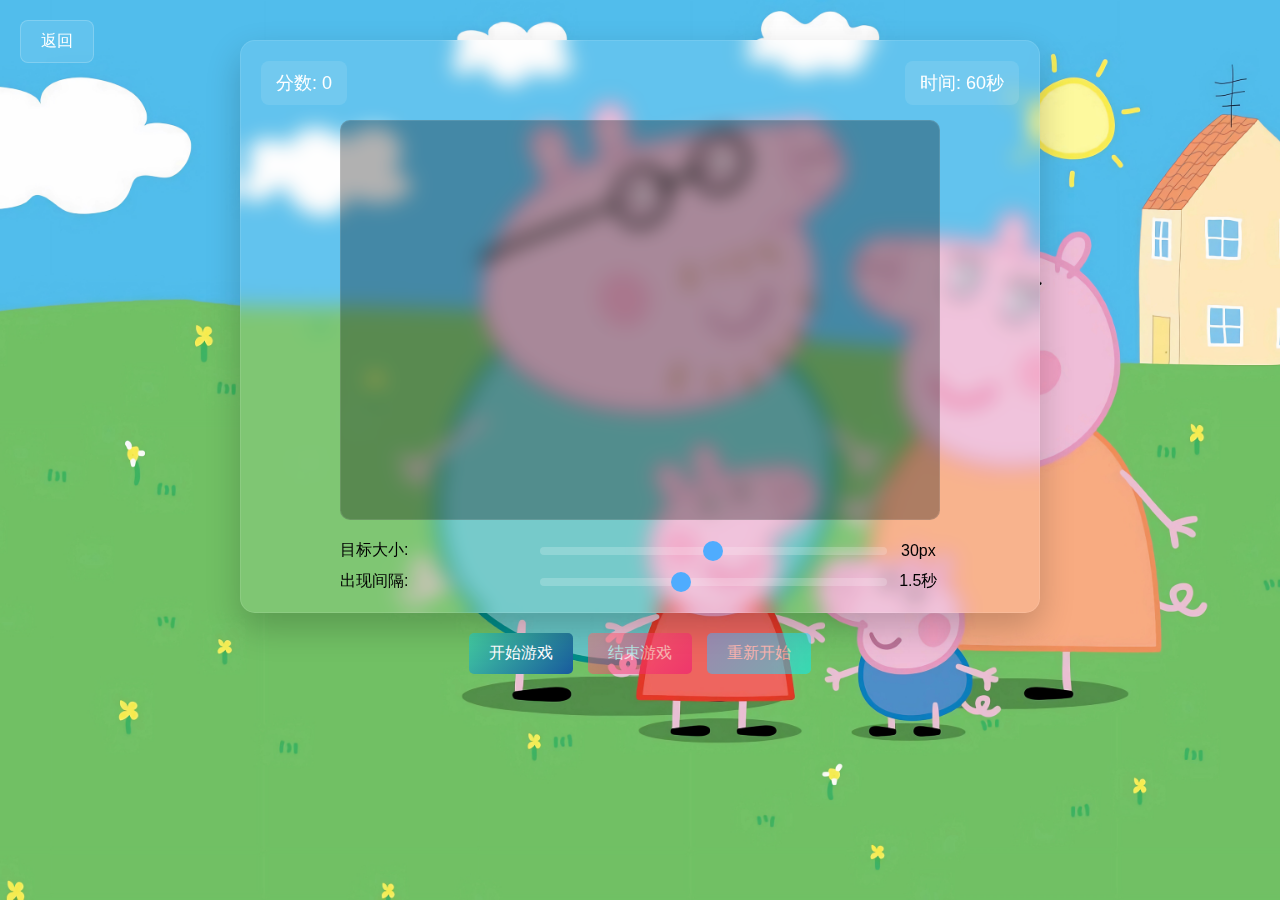
<file: shooting-game.html>
<!DOCTYPE html>
<html lang="zh">
<head>
    <meta charset="UTF-8">
    <meta name="viewport" content="width=device-width, initial-scale=1.0">
    <title>射击训练游戏</title>
    <link rel="stylesheet" href="game-common.css">
    <style>
        .game-container {
            width: 80%;
            max-width: 800px;
            display: flex;
            flex-direction: column;
            align-items: center;
        }

        .game-board {
            width: 600px;
            height: 400px;
            background: rgba(0, 0, 0, 0.3);
            border-radius: 10px;
            position: relative;
            overflow: hidden;
            cursor: crosshair;
            border: 1px solid rgba(255, 255, 255, 0.1);
        }

        .target {
            position: absolute;
            background: radial-gradient(circle, #ff5e5e 0%, #ff0000 70%, #990000 100%);
            border-radius: 50%;
            transform: translate(-50%, -50%);
            cursor: pointer;
            box-shadow: 0 0 10px rgba(255, 0, 0, 0.7);
        }

        .game-controls {
            display: flex;
            justify-content: center;
            gap: 15px;
            margin-top: 20px;
            width: 100%;
        }

        .control-btn {
            padding: 10px 20px;
            border: none;
            border-radius: 5px;
            font-size: 16px;
            cursor: pointer;
            transition: all 0.3s ease;
            color: white;
        }

        .start-btn {
            background: linear-gradient(135deg, #43cea2, #185a9d);
        }

        .end-btn {
            background: linear-gradient(135deg, #ff6b6b, #ee0979);
        }

        .restart-btn {
            background: linear-gradient(135deg, #4facfe, #00f2fe);
        }

        .control-btn:disabled {
            opacity: 0.5;
            cursor: not-allowed;
        }

        .difficulty-settings {
            display: flex;
            flex-direction: column;
            gap: 10px;
            margin-top: 20px;
            width: 100%;
            max-width: 600px;
        }

        .setting-group {
            display: flex;
            justify-content: space-between;
            align-items: center;
        }

        .setting-label {
            font-size: 16px;
            width: 200px;
        }

        .setting-control {
            flex-grow: 1;
            display: flex;
            align-items: center;
            gap: 10px;
        }

        input[type="range"] {
            width: 100%;
            height: 8px;
            -webkit-appearance: none;
            background: rgba(255, 255, 255, 0.2);
            border-radius: 5px;
            outline: none;
        }

        input[type="range"]::-webkit-slider-thumb {
            -webkit-appearance: none;
            width: 20px;
            height: 20px;
            border-radius: 50%;
            background: #4facfe;
            cursor: pointer;
        }

        .value-display {
            width: 50px;
            text-align: center;
            font-size: 16px;
        }

        @media (max-width: 768px) {
            .game-container {
                width: 95%;
            }
            .game-board {
                width: 100%;
                height: 300px;
            }
        }
    </style>
</head>
<body>
    <button class="back-btn" onclick="window.location.href='navigation.html'">返回</button>
    <div class="game-container">
        <div class="game-info">
            <div class="info-box">分数: <span id="score">0</span></div>
            <div class="info-box">时间: <span id="timer">60</span>秒</div>
        </div>
        <div class="game-board" id="gameBoard"></div>
        <div class="difficulty-settings">
            <div class="setting-group">
                <div class="setting-label">目标大小:</div>
                <div class="setting-control">
                    <input type="range" id="sizeRange" min="10" max="50" value="30">
                    <div class="value-display"><span id="sizeValue">30</span>px</div>
                </div>
            </div>
            <div class="setting-group">
                <div class="setting-label">出现间隔:</div>
                <div class="setting-control">
                    <input type="range" id="intervalRange" min="500" max="3000" step="100" value="1500">
                    <div class="value-display"><span id="intervalValue">1.5</span>秒</div>
                </div>
            </div>
        </div>
    </div>
    <div class="game-controls">
        <button class="control-btn start-btn" id="startBtn">开始游戏</button>
        <button class="control-btn end-btn" id="endBtn" disabled>结束游戏</button>
        <button class="control-btn restart-btn" id="restartBtn" disabled>重新开始</button>
    </div>

    <script>
        // DOM 元素
        const gameBoard = document.getElementById('gameBoard');
        const scoreElement = document.getElementById('score');
        const timerElement = document.getElementById('timer');
        const startBtn = document.getElementById('startBtn');
        const endBtn = document.getElementById('endBtn');
        const restartBtn = document.getElementById('restartBtn');
        const sizeRange = document.getElementById('sizeRange');
        const sizeValue = document.getElementById('sizeValue');
        const intervalRange = document.getElementById('intervalRange');
        const intervalValue = document.getElementById('intervalValue');

        // 游戏状态
        let score = 0;
        let timeLeft = 60;
        let gameStarted = false;
        let gameInterval = null;
        let timerInterval = null;
        let targetSize = 30;
        let targetInterval = 1500;
        let currentTarget = null;

        // 更新设置显示
        sizeRange.addEventListener('input', function() {
            targetSize = parseInt(this.value);
            sizeValue.textContent = targetSize;
        });

        intervalRange.addEventListener('input', function() {
            targetInterval = parseInt(this.value);
            intervalValue.textContent = (targetInterval / 1000).toFixed(1);
        });

        // 创建目标
        function createTarget() {
            if (!gameStarted) return;

            // 移除现有目标
            if (currentTarget) {
                gameBoard.removeChild(currentTarget);
            }

            // 创建新目标
            const target = document.createElement('div');
            target.className = 'target';
            
            // 设置目标大小
            target.style.width = `${targetSize}px`;
            target.style.height = `${targetSize}px`;
            
            // 随机位置 (考虑目标大小，避免超出边界)
            const maxX = gameBoard.clientWidth - targetSize;
            const maxY = gameBoard.clientHeight - targetSize;
            const x = targetSize/2 + Math.random() * maxX;
            const y = targetSize/2 + Math.random() * maxY;
            
            target.style.left = `${x}px`;
            target.style.top = `${y}px`;
            
            // 点击事件
            target.addEventListener('click', function() {
                score++;
                scoreElement.textContent = score;
                gameBoard.removeChild(target);
                currentTarget = null;
                
                // 立即创建新目标
                createTarget();
            });
            
            gameBoard.appendChild(target);
            currentTarget = target;
            
            // 设置目标消失时间
            setTimeout(() => {
                if (currentTarget === target && gameStarted) {
                    gameBoard.removeChild(target);
                    currentTarget = null;
                    createTarget();
                }
            }, targetInterval);
        }

        // 开始游戏
        function startGame() {
            if (gameStarted) return;
            
            // 重置游戏状态
            score = 0;
            timeLeft = 60;
            scoreElement.textContent = score;
            timerElement.textContent = timeLeft;
            
            // 更新按钮状态
            startBtn.disabled = true;
            endBtn.disabled = false;
            restartBtn.disabled = true;
            
            // 禁用难度设置
            sizeRange.disabled = true;
            intervalRange.disabled = true;
            
            gameStarted = true;
            
            // 创建第一个目标
            createTarget();
            
            // 开始计时器
            timerInterval = setInterval(() => {
                timeLeft--;
                timerElement.textContent = timeLeft;
                
                if (timeLeft <= 0) {
                    endGame();
                }
            }, 1000);
        }

        // 结束游戏
        function endGame() {
            if (!gameStarted) return;
            
            clearInterval(timerInterval);
            
            // 移除现有目标
            if (currentTarget) {
                gameBoard.removeChild(currentTarget);
                currentTarget = null;
            }
            
            // 更新按钮状态
            startBtn.disabled = true;
            endBtn.disabled = true;
            restartBtn.disabled = false;
            
            // 启用难度设置
            sizeRange.disabled = false;
            intervalRange.disabled = false;
            
            gameStarted = false;
            
            // 显示最终得分
            alert(`游戏结束！你的最终得分是: ${score}`);
        }

        // 重新开始游戏
        function restartGame() {
            startBtn.disabled = false;
            restartBtn.disabled = true;
            
            // 重置显示
            score = 0;
            timeLeft = 60;
            scoreElement.textContent = score;
            timerElement.textContent = timeLeft;
        }

        // 事件监听
        startBtn.addEventListener('click', startGame);
        endBtn.addEventListener('click', endGame);
        restartBtn.addEventListener('click', restartGame);

        // 防止拖动滑块时选中文本
        document.addEventListener('dragstart', function(e) {
            if (e.target.type === 'range') {
                e.preventDefault();
            }
        });
    </script>
</body>
</html>
</file>
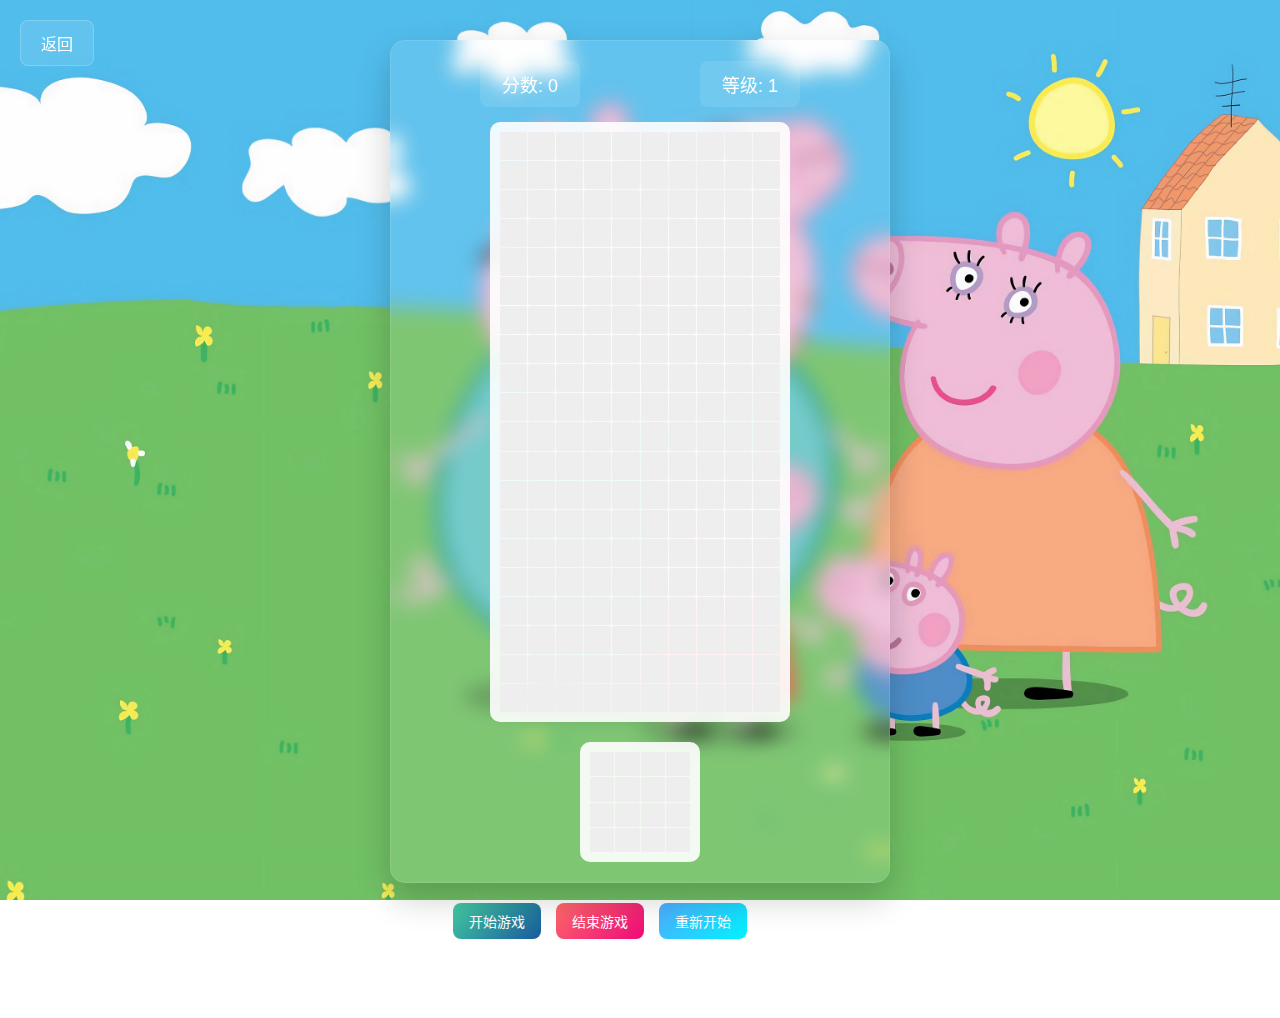
<file: tetris.html>
<!DOCTYPE html>
<html lang="zh-CN">
<head>
    <meta charset="UTF-8">
    <meta name="viewport" content="width=device-width, initial-scale=1.0">
    <title>俄罗斯方块游戏</title>
    <link rel="stylesheet" href="game-common.css">
    <style>
        .game-container {
            display: flex;
            flex-direction: column;
            align-items: center;
        }

        .game-info {
            max-width: 320px;
        }

        .info-box {
            min-width: 100px;
            text-align: center;
        }

        .game-board {
            width: 300px;
            height: 600px;
            background: rgba(255, 255, 255, 0.9);
            border-radius: 10px;
            display: grid;
            grid-template-columns: repeat(10, 1fr);
            grid-template-rows: repeat(20, 1fr);
            gap: 1px;
            padding: 10px;
        }

        .next-piece {
            width: 120px;
            height: 120px;
            background: rgba(255, 255, 255, 0.9);
            border-radius: 10px;
            display: grid;
            grid-template-columns: repeat(4, 1fr);
            grid-template-rows: repeat(4, 1fr);
            gap: 1px;
            padding: 10px;
            margin-top: 20px;
        }

        .cell {
            border-radius: 2px;
            background-color: #eee;
        }

        .cell.filled {
            background-color: #3498db;
            box-shadow: inset 0 0 5px rgba(0, 0, 0, 0.3);
        }

        .cell.piece-I { background-color: #00bcd4; }
        .cell.piece-J { background-color: #2196f3; }
        .cell.piece-L { background-color: #ff9800; }
        .cell.piece-O { background-color: #ffeb3b; }
        .cell.piece-S { background-color: #4caf50; }
        .cell.piece-T { background-color: #9c27b0; }
        .cell.piece-Z { background-color: #f44336; }

        .game-controls {
            display: flex;
            gap: 15px;
            margin: 20px 0;
            align-items: center;
            flex-wrap: wrap;
            justify-content: center;
        }

        .control-btn {
            padding: 8px 16px;
            border: none;
            border-radius: 8px;
            font-size: 14px;
            cursor: pointer;
            transition: all 0.3s ease;
            color: white;
            font-weight: 500;
        }

        .start-btn { background: linear-gradient(135deg, #43cea2, #185a9d); }
        .end-btn { background: linear-gradient(135deg, #ff6b6b, #ee0979); }
        .restart-btn { background: linear-gradient(135deg, #4facfe, #00f2fe); }

        .control-btn:hover {
            transform: translateY(-2px);
            box-shadow: 0 5px 15px rgba(0, 0, 0, 0.2);
        }

        .difficulty-select {
            padding: 8px;
            border-radius: 8px;
            border: 1px solid rgba(255, 255, 255, 0.2);
            background: rgba(255, 255, 255, 0.1);
            color: white;
            cursor: pointer;
        }

        .difficulty-select option {
            background: #1a2a6c;
            color: white;
        }

        .controls-info {
            color: white;
            text-align: center;
            margin-top: 15px;
            font-size: 16px;
            line-height: 1.5;
        }

        @media (max-width: 768px) {
            .game-container {
                width: 95%;
            }
        }
    </style>
</head>
<body>
    <button class="back-btn" onclick="window.location.href='navigation.html'">返回</button>
    <div class="game-container">
        <div class="game-info">
            <div class="info-box">分数: <span id="score">0</span></div>
            <div class="info-box">等级: <span id="level">1</span></div>
        </div>
        <div class="game-board" id="board"></div>
        <div class="next-piece" id="nextPiece"></div>
    </div>
    <div class="game-controls">
        <button class="control-btn start-btn" id="startBtn">开始游戏</button>
        <button class="control-btn end-btn" id="endBtn" disabled>结束游戏</button>
        <button class="control-btn restart-btn" id="restartBtn" disabled>重新开始</button>
        <select class="difficulty-select" id="difficultySelect">
            <option value="easy">简单</option>
            <option value="medium">中等</option>
            <option value="hard">困难</option>
        </select>
    </div>
    <div class="controls-info">
        使用方向键控制方块: ← → 移动, ↑ 旋转, ↓ 加速下落, 空格键直接落下
    </div>

    <script>
        // 游戏配置
        const ROWS = 20;
        const COLS = 10;
        const BLOCK_SIZE = 30;
        const EMPTY = 0;
        
        // 游戏速度（毫秒/帧）
        const gameSpeed = {
            easy: 800,
            medium: 500,
            hard: 200
        };

        // 方块形状定义
        const SHAPES = [
            // I
            [[[0, 0, 0, 0], [1, 1, 1, 1], [0, 0, 0, 0], [0, 0, 0, 0]], 'piece-I'],
            // J
            [[[1, 0, 0], [1, 1, 1], [0, 0, 0]], 'piece-J'],
            // L
            [[[0, 0, 1], [1, 1, 1], [0, 0, 0]], 'piece-L'],
            // O
            [[[1, 1], [1, 1]], 'piece-O'],
            // S
            [[[0, 1, 1], [1, 1, 0], [0, 0, 0]], 'piece-S'],
            // T
            [[[0, 1, 0], [1, 1, 1], [0, 0, 0]], 'piece-T'],
            // Z
            [[[1, 1, 0], [0, 1, 1], [0, 0, 0]], 'piece-Z']
        ];

        // 游戏状态
        let board = [];
        let currentPiece = null;
        let nextPiece = null;
        let currentPosition = { x: 0, y: 0 };
        let score = 0;
        let level = 1;
        let gameInterval = null;
        let gameStarted = false;
        let currentSpeed = gameSpeed.easy;
        let currentDifficulty = 'easy';

        // DOM 元素
        const boardElement = document.getElementById('board');
        const nextPieceElement = document.getElementById('nextPiece');
        const scoreElement = document.getElementById('score');
        const levelElement = document.getElementById('level');
        const startBtn = document.getElementById('startBtn');
        const endBtn = document.getElementById('endBtn');
        const restartBtn = document.getElementById('restartBtn');
        const difficultySelect = document.getElementById('difficultySelect');

        // 初始化游戏板
        function initBoard() {
            boardElement.innerHTML = '';
            board = Array(ROWS).fill().map(() => Array(COLS).fill(EMPTY));

            // 创建单元格
            for (let i = 0; i < ROWS; i++) {
                for (let j = 0; j < COLS; j++) {
                    const cell = document.createElement('div');
                    cell.className = 'cell';
                    cell.dataset.row = i;
                    cell.dataset.col = j;
                    boardElement.appendChild(cell);
                }
            }

            // 初始化下一个方块预览区
            nextPieceElement.innerHTML = '';
            for (let i = 0; i < 4; i++) {
                for (let j = 0; j < 4; j++) {
                    const cell = document.createElement('div');
                    cell.className = 'cell';
                    nextPieceElement.appendChild(cell);
                }
            }
        }

        // 生成随机方块
        function getRandomPiece() {
            const randomIndex = Math.floor(Math.random() * SHAPES.length);
            const shape = SHAPES[randomIndex][0];
            const className = SHAPES[randomIndex][1];
            return { shape, className };
        }

        // 绘制方块
        function drawPiece() {
            // 清除所有单元格的填充状态
            document.querySelectorAll('.game-board .cell').forEach(cell => {
                cell.className = 'cell';
            });

            // 绘制固定的方块
            for (let i = 0; i < ROWS; i++) {
                for (let j = 0; j < COLS; j++) {
                    if (board[i][j] !== EMPTY) {
                        const cell = document.querySelector(`.game-board .cell[data-row="${i}"][data-col="${j}"]`);
                        cell.className = `cell filled ${board[i][j]}`;
                    }
                }
            }

            // 绘制当前移动的方块
            if (currentPiece) {
                const shape = currentPiece.shape;
                for (let i = 0; i < shape.length; i++) {
                    for (let j = 0; j < shape[i].length; j++) {
                        if (shape[i][j]) {
                            const row = currentPosition.y + i;
                            const col = currentPosition.x + j;
                            if (row >= 0 && row < ROWS && col >= 0 && col < COLS) {
                                const cell = document.querySelector(`.game-board .cell[data-row="${row}"][data-col="${col}"]`);
                                cell.className = `cell filled ${currentPiece.className}`;
                            }
                        }
                    }
                }
            }
        }

        // 绘制下一个方块预览
        function drawNextPiece() {
            // 清除预览区域
            document.querySelectorAll('.next-piece .cell').forEach(cell => {
                cell.className = 'cell';
            });

            if (nextPiece) {
                const shape = nextPiece.shape;
                const offset = (4 - shape.length) / 2; // 居中显示

                for (let i = 0; i < shape.length; i++) {
                    for (let j = 0; j < shape[i].length; j++) {
                        if (shape[i][j]) {
                            const row = Math.floor(offset + i);
                            const col = Math.floor(offset + j);
                            const index = row * 4 + col;
                            const cells = document.querySelectorAll('.next-piece .cell');
                            if (cells[index]) {
                                cells[index].className = `cell filled ${nextPiece.className}`;
                            }
                        }
                    }
                }
            }
        }

        // 检查碰撞
        function checkCollision(shape, position) {
            for (let i = 0; i < shape.length; i++) {
                for (let j = 0; j < shape[i].length; j++) {
                    if (shape[i][j]) {
                        const row = position.y + i;
                        const col = position.x + j;
                        
                        // 检查是否超出边界或与已有方块重叠
                        if (
                            row >= ROWS || // 底部边界
                            col < 0 || // 左边界
                            col >= COLS || // 右边界
                            (row >= 0 && board[row][col] !== EMPTY) // 与已有方块重叠
                        ) {
                            return true;
                        }
                    }
                }
            }
            return false;
        }

        // 旋转方块
        function rotatePiece() {
            if (!currentPiece || currentPiece.shape.length === 2) return; // O形方块不需要旋转
            
            const shape = currentPiece.shape;
            const n = shape.length;
            const rotated = Array(n).fill().map(() => Array(n).fill(0));
            
            // 矩阵旋转90度
            for (let i = 0; i < n; i++) {
                for (let j = 0; j < n; j++) {
                    rotated[j][n - 1 - i] = shape[i][j];
                }
            }
            
            // 检查旋转后是否会碰撞
            if (!checkCollision(rotated, currentPosition)) {
                currentPiece.shape = rotated;
                drawPiece();
            }
        }

        // 移动方块
        function movePiece(dx, dy) {
            const newPosition = { x: currentPosition.x + dx, y: currentPosition.y + dy };
            if (!checkCollision(currentPiece.shape, newPosition)) {
                currentPosition = newPosition;
                drawPiece();
                return true;
            }
            return false;
        }

        // 固定方块到游戏板
        function lockPiece() {
            const shape = currentPiece.shape;
            for (let i = 0; i < shape.length; i++) {
                for (let j = 0; j < shape[i].length; j++) {
                    if (shape[i][j]) {
                        const row = currentPosition.y + i;
                        const col = currentPosition.x + j;
                        if (row >= 0 && row < ROWS && col >= 0 && col < COLS) {
                            board[row][col] = currentPiece.className;
                        }
                    }
                }
            }
            
            // 检查是否有行可以消除
            clearLines();
            
            // 生成新方块
            generateNewPiece();
        }

        // 消除已满的行
        function clearLines() {
            let linesCleared = 0;
            
            for (let i = ROWS - 1; i >= 0; i--) {
                let rowFilled = true;
                for (let j = 0; j < COLS; j++) {
                    if (board[i][j] === EMPTY) {
                        rowFilled = false;
                        break;
                    }
                }
                
                if (rowFilled) {
                    // 消除该行并在顶部添加新行
                    for (let k = i; k > 0; k--) {
                        board[k] = [...board[k-1]];
                    }
                    board[0] = Array(COLS).fill(EMPTY);
                    linesCleared++;
                    i++; // 重新检查当前行，因为上面的行已经下移
                }
            }
            
            // 更新分数
            if (linesCleared > 0) {
                // 消除的行数越多，得分越高
                const points = [0, 40, 100, 300, 1200][linesCleared] * level;
                score += points;
                scoreElement.textContent = score;
                
                // 每消除10行升一级
                if (Math.floor(score / 1000) > level - 1) {
                    level = Math.floor(score / 1000) + 1;
                    levelElement.textContent = level;
                    // 随着等级提高，游戏速度加快
                    clearInterval(gameInterval);
                    gameInterval = setInterval(gameLoop, currentSpeed / (1 + (level - 1) * 0.1));
                }
            }
        }

        // 生成新方块
        function generateNewPiece() {
            currentPiece = nextPiece || getRandomPiece();
            nextPiece = getRandomPiece();
            
            // 设置初始位置（居中）
            currentPosition = {
                x: Math.floor((COLS - currentPiece.shape[0].length) / 2),
                y: -2 // 从顶部开始
            };
            
            // 绘制下一个方块预览
            drawNextPiece();
            
            // 检查游戏是否结束
            if (checkCollision(currentPiece.shape, currentPosition)) {
                gameOver();
            }
        }

        // 游戏主循环
        function gameLoop() {
            if (!gameStarted) return;
            
            // 尝试向下移动方块
            if (!movePiece(0, 1)) {
                // 如果不能移动，则固定方块
                lockPiece();
            }
        }

        // 开始游戏
        function startGame() {
            if (gameStarted) return;
            
            // 重置游戏状态
            initBoard();
            score = 0;
            level = 1;
            scoreElement.textContent = score;
            levelElement.textContent = level;
            
            // 设置游戏难度
            currentDifficulty = difficultySelect.value;
            currentSpeed = gameSpeed[currentDifficulty];
            
            // 生成初始方块
            nextPiece = getRandomPiece();
            generateNewPiece();
            
            // 启动游戏循环
            gameStarted = true;
            gameInterval = setInterval(gameLoop, currentSpeed);
            
            // 更新按钮状态
            startBtn.disabled = true;
            endBtn.disabled = false;
            restartBtn.disabled = false;
            difficultySelect.disabled = true;
        }

        // 结束游戏
        function endGame() {
            if (!gameStarted) return;
            
            clearInterval(gameInterval);
            gameStarted = false;
            
            // 更新按钮状态
            startBtn.disabled = false;
            endBtn.disabled = true;
            restartBtn.disabled = false;
            difficultySelect.disabled = false;
        }

        // 重新开始游戏
        function restartGame() {
            endGame();
            startGame();
        }

        // 游戏结束
        function gameOver() {
            endGame();
            alert(`游戏结束！你的得分是: ${score}`);
        }

        // 直接落下方块
        function dropPiece() {
            if (!gameStarted) return;
            
            while (movePiece(0, 1)) {
                // 持续下移直到不能移动
            }
            
            lockPiece();
        }

        // 键盘控制
        document.addEventListener('keydown', function(e) {
            if (!gameStarted) return;
            
            switch (e.key) {
                case 'ArrowLeft':
                    movePiece(-1, 0); // 左移
                    break;
                case 'ArrowRight':
                    movePiece(1, 0); // 右移
                    break;
                case 'ArrowDown':
                    movePiece(0, 1); // 加速下落
                    break;
                case 'ArrowUp':
                    rotatePiece(); // 旋转
                    break;
                case ' ':
                    dropPiece(); // 空格键直接落下
                    break;
            }
        });

        // 按钮事件监听
        startBtn.addEventListener('click', startGame);
        endBtn.addEventListener('click', endGame);
        restartBtn.addEventListener('click', restartGame);

        // 初始化游戏
        initBoard();
    </script>
</file>
<file: style.css>
* {
    margin: 0;
    padding: 0;
    box-sizing: border-box;
}

body {
    font-family: 'Microsoft YaHei', sans-serif;
    background: url('background.jpeg') no-repeat center center fixed;
    background-size: cover;
    height: 100vh;
    display: flex;
    position: relative;
    overflow: hidden;
}

.game-title {
    position: absolute;
    top: 50px;
    left: 100px;
    font-size: 4em;
    color: white;
    text-shadow: 2px 2px 10px rgba(0, 0, 0, 0.3);
    font-weight: bold;
    letter-spacing: 2px;
    animation: fadeInLeft 1s ease-out;
}

.login-container {
    position: absolute;
    right: 10%;
    top: 50%;
    transform: translateY(-50%);
    width: 400px;
    padding: 20px;
    animation: fadeInRight 1s ease-out;
}

.login-box {
    background: rgba(255, 255, 255, 0.1);
    backdrop-filter: blur(10px);
    padding: 40px;
    border-radius: 20px;
    box-shadow: 0 15px 35px rgba(0, 0, 0, 0.2);
    border: 1px solid rgba(255, 255, 255, 0.1);
}

h2 {
    text-align: center;
    color: white;
    margin-bottom: 30px;
    font-size: 2em;
    text-shadow: 1px 1px 5px rgba(0, 0, 0, 0.2);
}

.form-group {
    margin-bottom: 25px;
    position: relative;
}

input {
    width: 100%;
    padding: 15px;
    background: rgba(255, 255, 255, 0.1);
    border: 1px solid rgba(255, 255, 255, 0.2);
    border-radius: 10px;
    font-size: 16px;
    color: white;
    transition: all 0.3s ease;
}

input::placeholder {
    color: rgba(255, 255, 255, 0.7);
}

input:focus {
    outline: none;
    background: rgba(255, 255, 255, 0.2);
    border-color: rgba(255, 255, 255, 0.5);
    box-shadow: 0 0 15px rgba(255, 255, 255, 0.1);
}

.button-group {
    display: flex;
    gap: 15px;
}

button {
    flex: 1;
    padding: 15px;
    border: none;
    border-radius: 10px;
    font-size: 16px;
    cursor: pointer;
    transition: all 0.3s ease;
    font-weight: bold;
    text-transform: uppercase;
    letter-spacing: 1px;
}

.login-btn {
    background: linear-gradient(45deg, #00b09b, #96c93d);
    color: white;
}

.login-btn:hover {
    transform: translateY(-2px);
    box-shadow: 0 5px 15px rgba(0, 176, 155, 0.4);
}

.register-btn {
    background: linear-gradient(45deg, #4facfe, #00f2fe);
    color: white;
}

.register-btn:hover {
    transform: translateY(-2px);
    box-shadow: 0 5px 15px rgba(79, 172, 254, 0.4);
}

@keyframes fadeInLeft {
    from {
        opacity: 0;
        transform: translateX(-50px);
    }
    to {
        opacity: 1;
        transform: translateX(0);
    }
}

@keyframes fadeInRight {
    from {
        opacity: 0;
        transform: translate(50px, -50%);
    }
    to {
        opacity: 1;
        transform: translate(0, -50%);
    }
}
</file>
<file: game-common.css>
/* 游戏通用样式 */
* {
    margin: 0;
    padding: 0;
    box-sizing: border-box;
}

body {
    font-family: 'Microsoft YaHei', sans-serif;
    background: url('background.jpeg') no-repeat center center fixed;
    background-size: cover;
    min-height: 100vh;
    display: flex;
    flex-direction: column;
    align-items: center;
    padding: 20px;
    overflow: hidden;
}

/* 统一返回按钮样式 */
.back-btn {
    position: fixed;
    top: 20px;
    left: 20px;
    padding: 10px 20px;
    background: rgba(255, 255, 255, 0.1);
    color: white;
    border: 1px solid rgba(255, 255, 255, 0.2);
    border-radius: 8px;
    cursor: pointer;
    transition: all 0.3s ease;
    font-size: 16px;
    font-weight: 500;
    backdrop-filter: blur(5px);
}

.back-btn:hover {
    background: rgba(255, 255, 255, 0.2);
    transform: translateY(-2px);
    box-shadow: 0 5px 15px rgba(0, 0, 0, 0.2);
}

/* 统一游戏容器样式 */
.game-container {
    background: rgba(255, 255, 255, 0.1);
    backdrop-filter: blur(10px);
    padding: 20px;
    border-radius: 15px;
    box-shadow: 0 15px 35px rgba(0, 0, 0, 0.2);
    border: 1px solid rgba(255, 255, 255, 0.1);
    width: 100%;
    max-width: 500px;
    margin-top: 20px;
}

/* 统一游戏控制按钮区域样式 */
.game-controls {
    display: flex;
    gap: 15px;
    margin: 20px 0;
    align-items: center;
    justify-content: center;
    flex-wrap: wrap;
}

/* 统一控制按钮样式 */
.control-btn {
    padding: 10px 20px;
    border: none;
    border-radius: 8px;
    font-size: 14px;
    cursor: pointer;
    transition: all 0.3s ease;
    color: white;
    font-weight: 500;
}

.control-btn:hover {
    transform: translateY(-2px);
    box-shadow: 0 5px 15px rgba(0, 0, 0, 0.2);
}

/* 统一按钮颜色 */
.start-btn { background: linear-gradient(135deg, #43cea2, #185a9d); }
.end-btn { background: linear-gradient(135deg, #ff6b6b, #ee0979); }
.restart-btn { background: linear-gradient(135deg, #4facfe, #00f2fe); }

/* 统一难度选择下拉框样式 */
.difficulty-select {
    padding: 8px 16px;
    border-radius: 8px;
    border: 1px solid rgba(255, 255, 255, 0.2);
    background: rgba(255, 255, 255, 0.1);
    color: white;
    cursor: pointer;
    font-size: 14px;
}

.difficulty-select option {
    background: #1a2a6c;
    color: white;
}

/* 统一游戏信息区域样式 */
.game-info {
    display: flex;
    justify-content: space-between;
    width: 100%;
    margin-bottom: 15px;
    color: white;
}

.info-box {
    background: rgba(255, 255, 255, 0.1);
    padding: 10px 15px;
    border-radius: 8px;
    font-size: 18px;
}

/* 统一控制说明文本样式 */
.controls-info {
    color: white;
    text-align: center;
    margin-top: 15px;
    font-size: 16px;
    line-height: 1.5;
}

/* 响应式设计 */
@media (max-width: 768px) {
    .game-container {
        width: 95%;
    }
}
</file>
